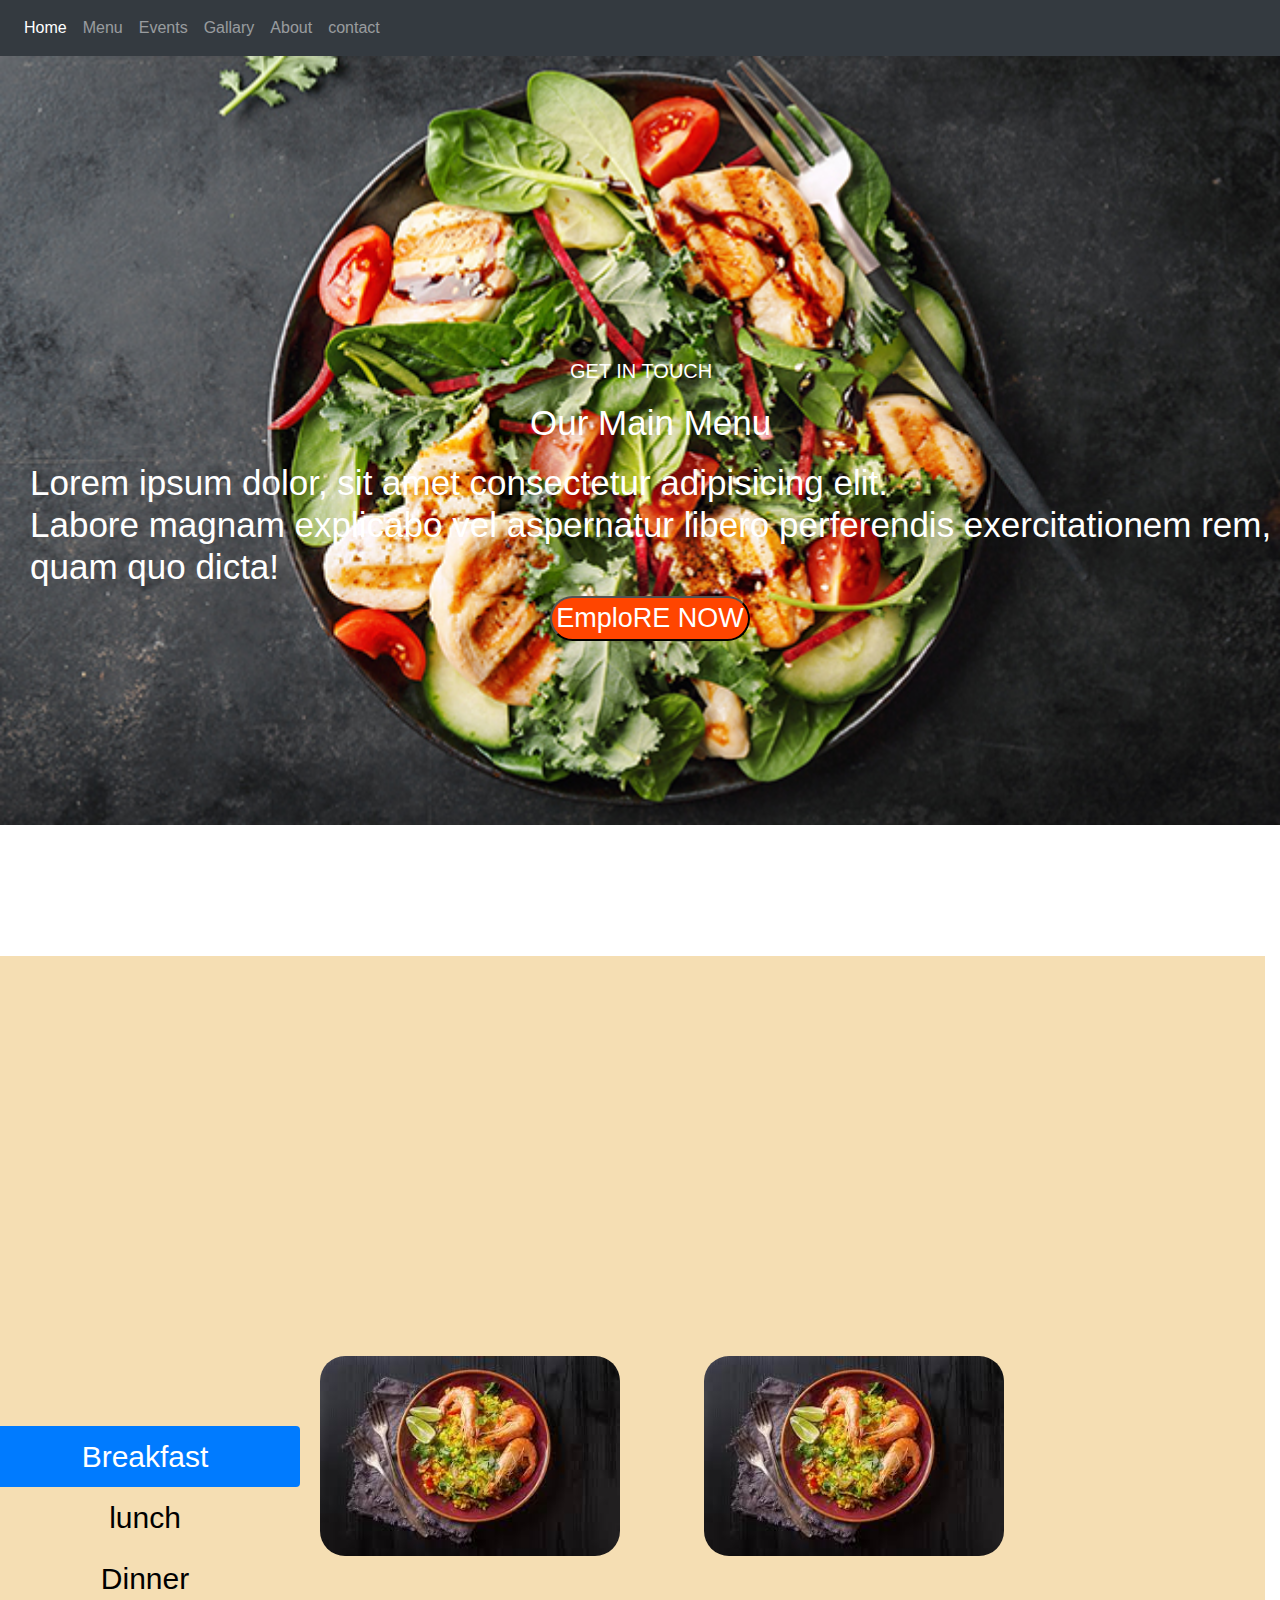
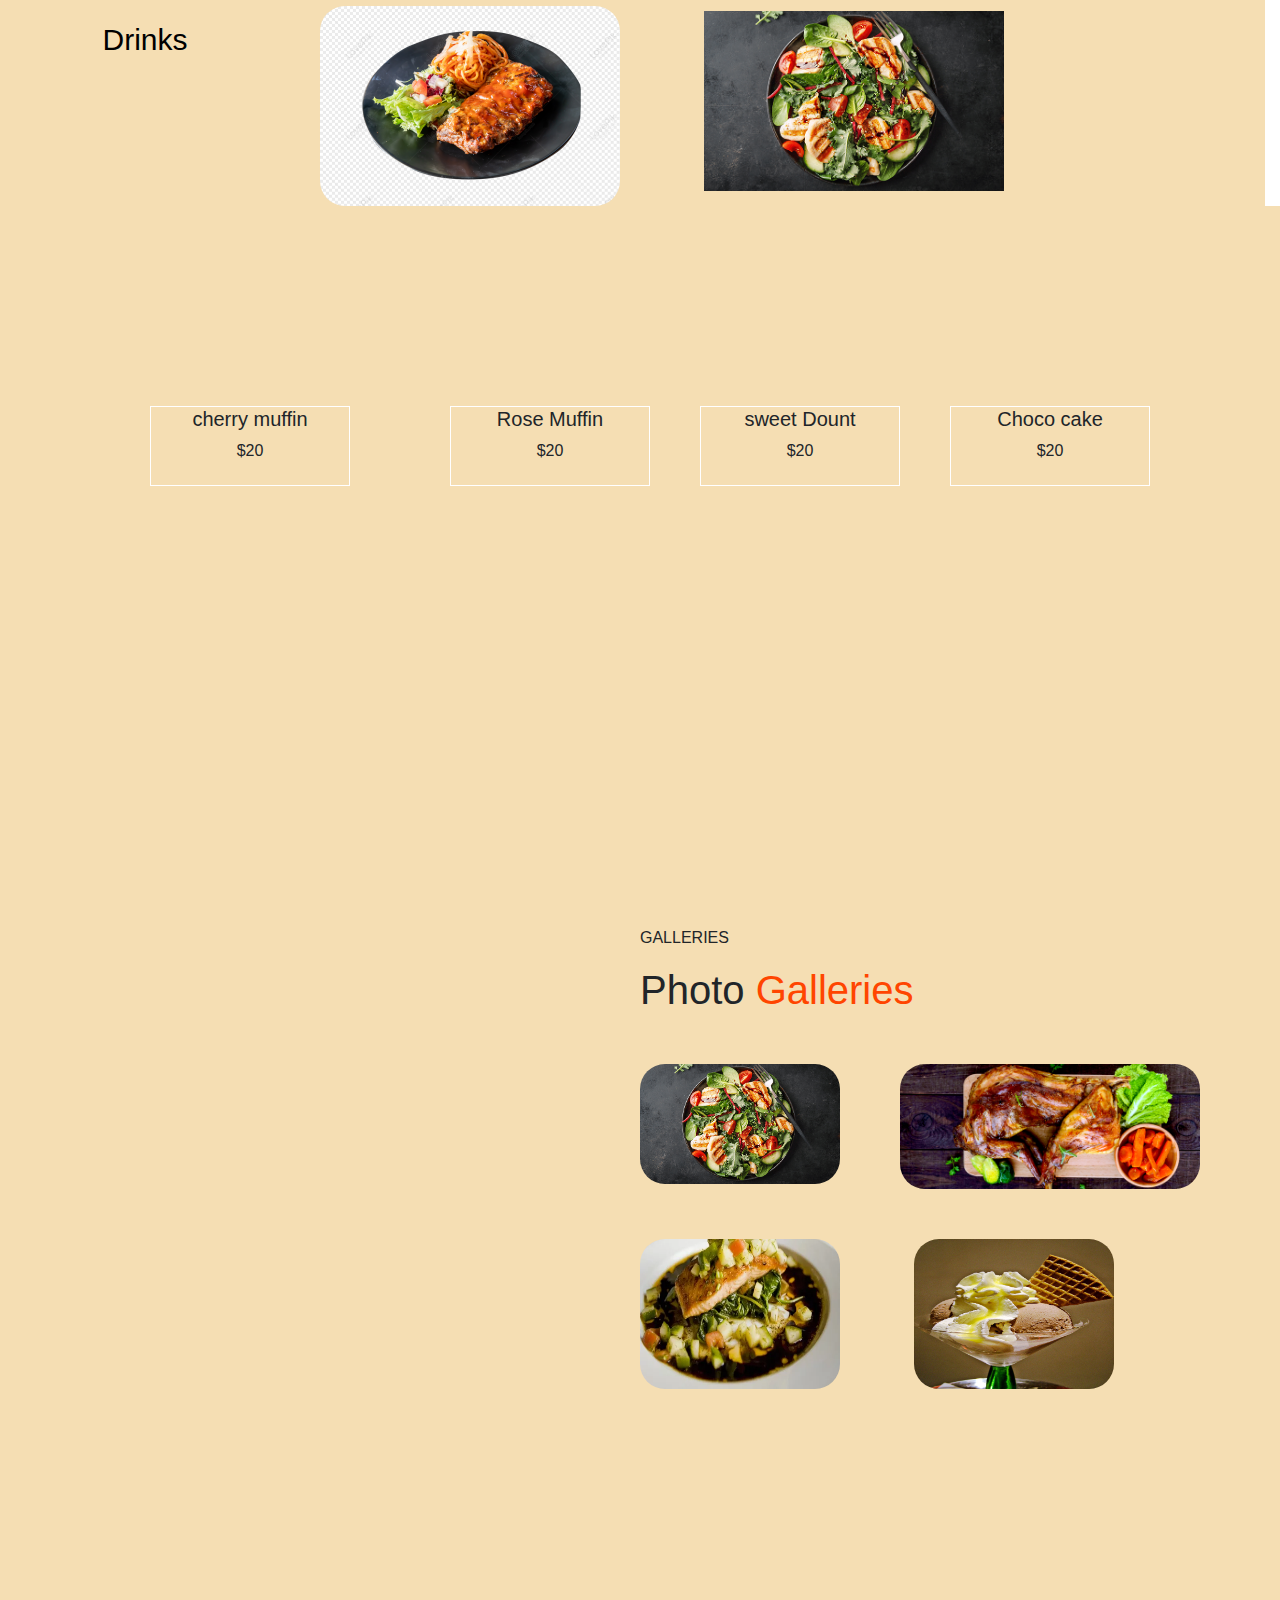
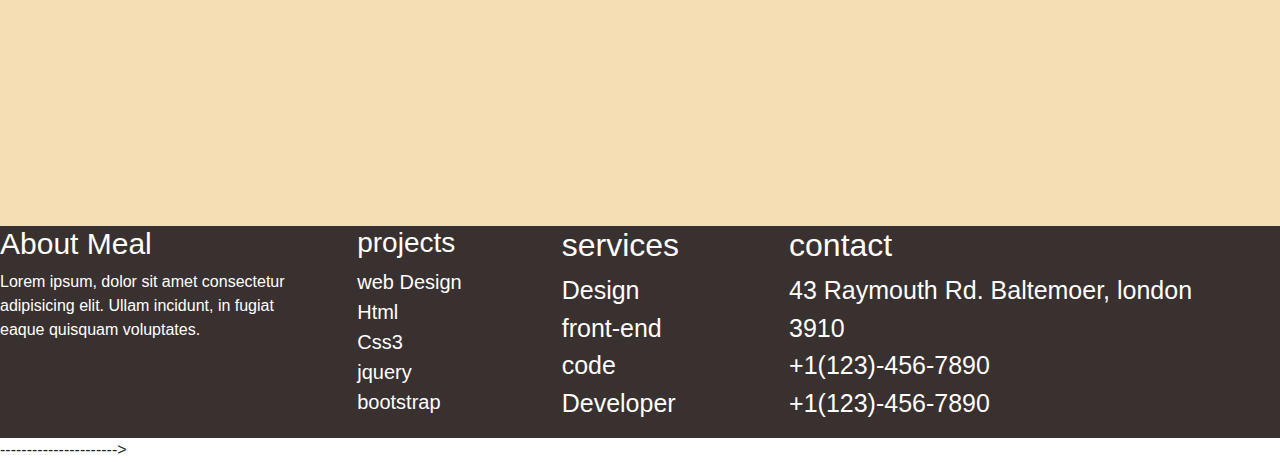
<file: index.html>
<!DOCTYPE html>
<html>

<head>
    <title>project2</title>
    <meta charset="utf-8">
    <link rel="stylesheet" href="ho.css">
    <link rel="stylesheet" href="./bootstrap-4.6.2-dist (1)/bootstrap-4.6.2-dist/css/bootstrap.min.css">
</head>

<body>
    <nav class="navbar navbar-expand-lg navbar-dark bg-dark">
        <button class="navbar-toggler" type="button" data-toggle="collapse" data-target="#navbarNav" aria-controls="navbarNav" aria-expanded="false" aria-label="Toggle navigation">
          <span class="navbar-toggler-icon"></span>
        </button>
        <div class="collapse navbar-collapse" id="navbarNav">

            <ul class="navbar-nav">

                <li class="nav-item active">
                    <a class="nav-link" href="Home.html">Home <span class="sr-only">(current)</span></a>
                </li>
                <li class="nav-item">
                    <a class="nav-link" href="Menu.html">Menu</a>
                </li>
                <li class="nav-item">
                    <a class="nav-link" href="Events.html">Events</a>
                </li>
                <li class="nav-item">
                    <a class="nav-link" href="Gallary.html">Gallary</a>
                </li>
                <li class="nav-item">
                    <a class="nav-link" href="About.html">About</a>
                </li>
                <li class="nav-item">
                    <a class="nav-link" href="contact.html">contact</a>
                </li>
            </ul>
        </div>
    </nav>


    <!-------------------<div class="content">

        <div class="nav">
            <ul>
                <li><a class="a1" href="#">Book A TABlE</a></li>
                <div class="center">
                    <li> <span>Meal.</span></li>
                    <li> <a href="Home.html">Home</a> </li>
                    <li><a href="Menu.html">Menu</a></li>
                    <li> <a href="Events.html">Events</a></li>
                    <li> <a href="Gallary.html">Gallary</a></li>
                    <li><a href="About.html"> About</a></li>
                    <li> <a href="contact.html"> contact</a></li>
                </div>
            </ul>
        </div>
        --------->
    <div class="id">
        <div class="id1">
            <img src="./img/SAL02022022.jpg">
            <p>GET IN TOUCH</p>
            <h1>Our Main Menu</h1>
            <h3>Lorem ipsum dolor, sit amet consectetur adipisicing elit.<br> Labore magnam explicabo vel aspernatur libero perferendis exercitationem rem,<br> quam quo dicta!</h3>
            <button>EmploRE NOW</button>

        </div>

    </div>

    <!-------------------------->
    <div class="row">
        <div class="col-3">
            <div class="nav flex-column nav-pills" id="v-pills-tab" role="tablist" aria-orientation="vertical">
                <button class="nav-link active" id="v-pills-home-tab" data-toggle="pill" data-target="#v-pills-home" type="button" role="tab" aria-controls="v-pills-home" aria-selected="true">Breakfast</button>
                <button class="nav-link" id="v-pills-profile-tab" data-toggle="pill" data-target="#v-pills-profile" type="button" role="tab" aria-controls="v-pills-profile" aria-selected="false">lunch</button>
                <button class="nav-link" id="v-pills-messages-tab" data-toggle="pill" data-target="#v-pills-messages" type="button" role="tab" aria-controls="v-pills-messages" aria-selected="false">Dinner</button>
                <button class="nav-link" id="v-pills-settings-tab" data-toggle="pill" data-target="#v-pills-settings" type="button" role="tab" aria-controls="v-pills-settings" aria-selected="false">Drinks</button>

            </div>
        </div>
        <div class="col-9">
            <div class="tab-content" id="v-pills-tabContent">
                <div class="tab-pane fade show active" id="v-pills-home" role="tabpanel" aria-labelledby="v-pills-home-tab">
                    <div class="im1"><img class="o1" src="./img/images.jpg">
                        <img class="o2" src="./img/images.jpg">
                        <img class="o3" src="./img/mo.png">
                        <img class="o4" src="./img/SAL02022022.jpg">
                    </div>
                </div>
                <div class="tab-pane fade" id="v-pills-profile" role="tabpanel" aria-labelledby="v-pills-profile-tab">
                    <div class="im2"> <img class="o5" src="./img/mo.png">
                        <img class="o6" src="./img/ximg_1_b.jpg.pagespeed.ic.xI_LCEKnrv.jpg">
                        <img class="o7" src="./img/mo.png">
                        <img class="o8" src="./img/tbl_articles_article_24294_73352247758-0046-4ee0-bda9-eab11f5993d0.png">
                    </div>
                </div>
                <div class="tab-pane fade" id="v-pills-messages" role="tabpanel" aria-labelledby="v-pills-messages-tab">
                    <div class="im3">
                        <img class="o9" src="./img/SAL02022022.jpg">
                        <img class="o10" src="./img/mo.png">
                        <img class="o11" src="./img/ximg_1_b.jpg.pagespeed.ic.xI_LCEKnrv.jpg">
                        <img class="o12" src="./img/tbl_articles_article_24294_73352247758-0046-4ee0-bda9-eab11f5993d0.png">
                    </div>
                </div>
                <div class="tab-pane fade" id="v-pills-settings" role="tabpanel" aria-labelledby="v-pills-settings-tab">
                    <div class="im4">
                        <img class="o13" src="./img/ximg_1_b.jpg.pagespeed.ic.xI_LCEKnrv.jpg" alt="">
                        <img class="o14" src="./img/mo.png">
                        <img class="o15" src="./img/ximg_1_b.jpg.pagespeed.ic.xI_LCEKnrv.jpg">
                        <img class="o16" src="./img/tbl_articles_article_24294_73352247758-0046-4ee0-bda9-eab11f5993d0.png">

                    </div>
                </div>
            </div>
        </div>

    </div>

    <!-------------------------------------------------------
    <div class="id2">
        <div class="last">
            <ul>
                <li><a href="#">Breakfast</a></li>
                <li><a href="#">lunch</a></li>
                <li><a href="#">Dinner</a></li>
                <li> <a href="#">Drinks</a></li>
            </ul>
        </div>
        <div class="frist">
            <img class="im" src="./img/m1.webp">
            <img class="im2" src="./img/mo.png">
            <img class="im3" src="./img/images.jpg">
            <img class="im4" src="./img/SAL02022022.jpg">
        </div>
    </div>


    </div>
    </div>
    
    <div class="end5">
        <div class="t1">
            <h3>cherry muffin</h3>
            <p>$20</p>
        </div>
        <div class="t2">
            <h3>Rose Muffin</h3>
            <p>$20</p>
        </div>
        <div class="t3">
            <h3>sweet Dount</h3>
            <p>$20</p>
        </div>
        <div class="t4">
            <h3>Choco cake</h3>
            <p>$20</p>

        </div>
    </div>-------------->
    <div class="end1">

        <div class="t1">
            <h5>cherry muffin</h5>
            <p>$20</p>
        </div>
        <div class="t2">
            <h5>Rose Muffin</h5>
            <p>$20</p>
        </div>
        <div class="t3">
            <h5>sweet Dount</h5>
            <p>$20</p>
        </div>
        <div class="t4">
            <h5>Choco cake</h5>
            <p>$20</p>

        </div>
    </div>
    <div class="ol">
        <div class="ol1">

        </div>

        <div class="ol2">
            <div>
                <P>GALLERIES</P>
            </div>
            <div>
                <h1>Photo <span> Galleries </span></h1>
            </div>
            <div class="png">
                <div><img class="v1" src="./img/SAL02022022.jpg"></div>
                <div><img class="v2" src="./img/tbl_articles_article_24294_73352247758-0046-4ee0-bda9-eab11f5993d0.png"></div>
            </div>
            <img class="v3" src="./img/ximg_2.jpg.pagespeed.ic.55LLOE9kW3.webp">
            <img class="v4" src="./img/800px-Ice_Cream_dessert_02.jpg">
        </div>

    </div>









    <div class="fe">
        <div class="fe1">
            <h3> About Meal</h3>
            <P>Lorem ipsum, dolor sit amet consectetur adipisicing elit. Ullam incidunt, in fugiat eaque quisquam voluptates.</P>
        </div>
        <div class="fe2">
            <h3>projects</h3>
            <ul>
                <li>web Design</li>
                <li>Html</li>
                <li> Css3</li>
                <li>jquery</li>
                <li>bootstrap</li>
            </ul>
        </div>
        <div class="fe3">
            <h2>services</h2>
            <ul>
                <li>Design</li>
                <li> front-end</li>
                <li> code</li>
                <li> Developer</li>
            </ul>
        </div>
        <div class="fe4">
            <h2>contact</h2>
            <ul>
                <li>43 Raymouth Rd. Baltemoer, london<br>3910</li>
                <li>+1(123)-456-7890</li>
                <li>+1(123)-456-7890</li>
            </ul>

        </div>
    </div>

    <script src="https://cdn.jsdelivr.net/npm/jquery@3.5.1/dist/jquery.slim.min.js" integrity="sha384-DfXdz2htPH0lsSSs5nCTpuj/zy4C+OGpamoFVy38MVBnE+IbbVYUew+OrCXaRkfj" crossorigin="anonymous"></script>
    <script src="https://cdn.jsdelivr.net/npm/popper.js@1.16.1/dist/umd/popper.min.js" integrity="sha384-9/reFTGAW83EW2RDu2S0VKaIzap3H66lZH81PoYlFhbGU+6BZp6G7niu735Sk7lN" crossorigin="anonymous"></script>
    <script src="https://cdn.jsdelivr.net/npm/bootstrap@4.6.2/dist/js/bootstrap.min.js" integrity="sha384-+sLIOodYLS7CIrQpBjl+C7nPvqq+FbNUBDunl/OZv93DB7Ln/533i8e/mZXLi/P+" crossorigin="anonymous"></script>
    ---------------------->
</body>

</html>
</file>
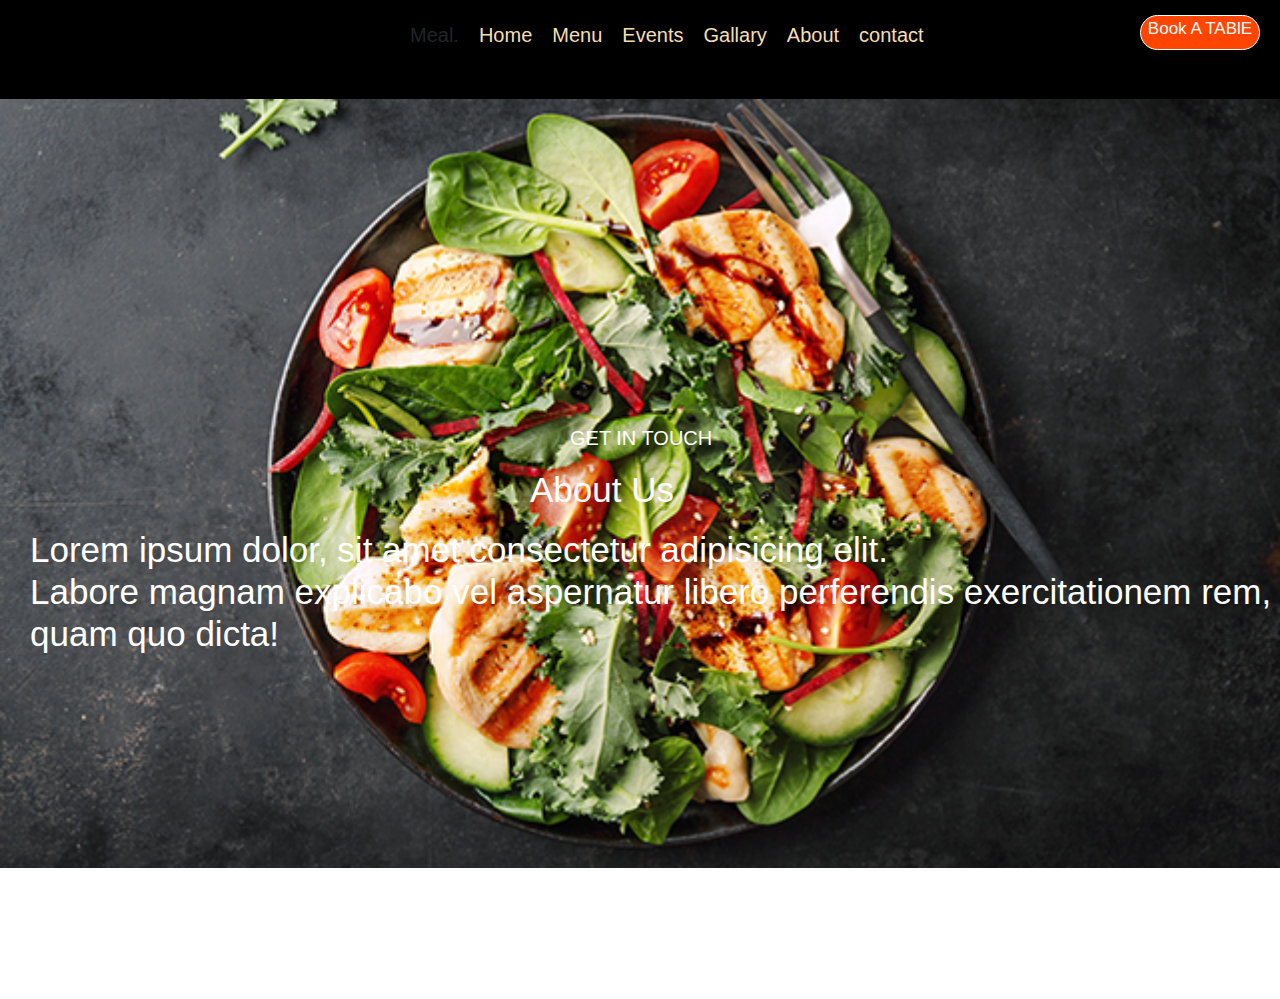
<file: About.html>
<!DOCTYPE html>
<html>

<head>
    <title>project2</title>
    <meta charset="utf-8">
    <link rel="stylesheet" href="ab.css">
    <link rel="stylesheet" href="./bootstrap-4.6.2-dist (1)/bootstrap-4.6.2-dist/css/bootstrap.min.css">
</head>

<body>
    <div class="content">

        <div class="nav">
            <ul>
                <li><a class="a1" href="#">Book A TABlE</a></li>
                <div class="center">
                    <li> <span>Meal.</span></li>
                    <li> <a href="Home.html">Home</a> </li>
                    <li><a href="Menu.html">Menu</a></li>
                    <li> <a href="Events.html">Events</a></li>
                    <li> <a href="Gallary.html">Gallary</a></li>
                    <li><a href="About.html"> About</a></li>
                    <li> <a href="contact.html"> contact</a></li>
                </div>
            </ul>
        </div>
        <div class="id">
            <div class="id1">
                <img src="./img/SAL02022022.jpg"> mkswlnda;njk
                <p>GET IN TOUCH</p>
                <h1>About Us</h1>
                <h3>Lorem ipsum dolor, sit amet consectetur adipisicing elit.<br> Labore magnam explicabo vel aspernatur libero perferendis exercitationem rem,<br> quam quo dicta!</h3>
                <button>EmploRE NOW</button>

            </div>
        </div>


        <!----------------
        <script src="https://cdn.jsdelivr.net/npm/jquery@3.5.1/dist/jquery.slim.min.js" integrity="sha384-DfXdz2htPH0lsSSs5nCTpuj/zy4C+OGpamoFVy38MVBnE+IbbVYUew+OrCXaRkfj" crossorigin="anonymous"></script>
        <script src="https://cdn.jsdelivr.net/npm/popper.js@1.16.1/dist/umd/popper.min.js" integrity="sha384-9/reFTGAW83EW2RDu2S0VKaIzap3H66lZH81PoYlFhbGU+6BZp6G7niu735Sk7lN" crossorigin="anonymous"></script>
        <script src="https://cdn.jsdelivr.net/npm/bootstrap@4.6.2/dist/js/bootstrap.min.js" integrity="sha384-+sLIOodYLS7CIrQpBjl+C7nPvqq+FbNUBDunl/OZv93DB7Ln/533i8e/mZXLi/P+" crossorigin="anonymous"></script>
        ---------------------->
</body>

</html>
</file>
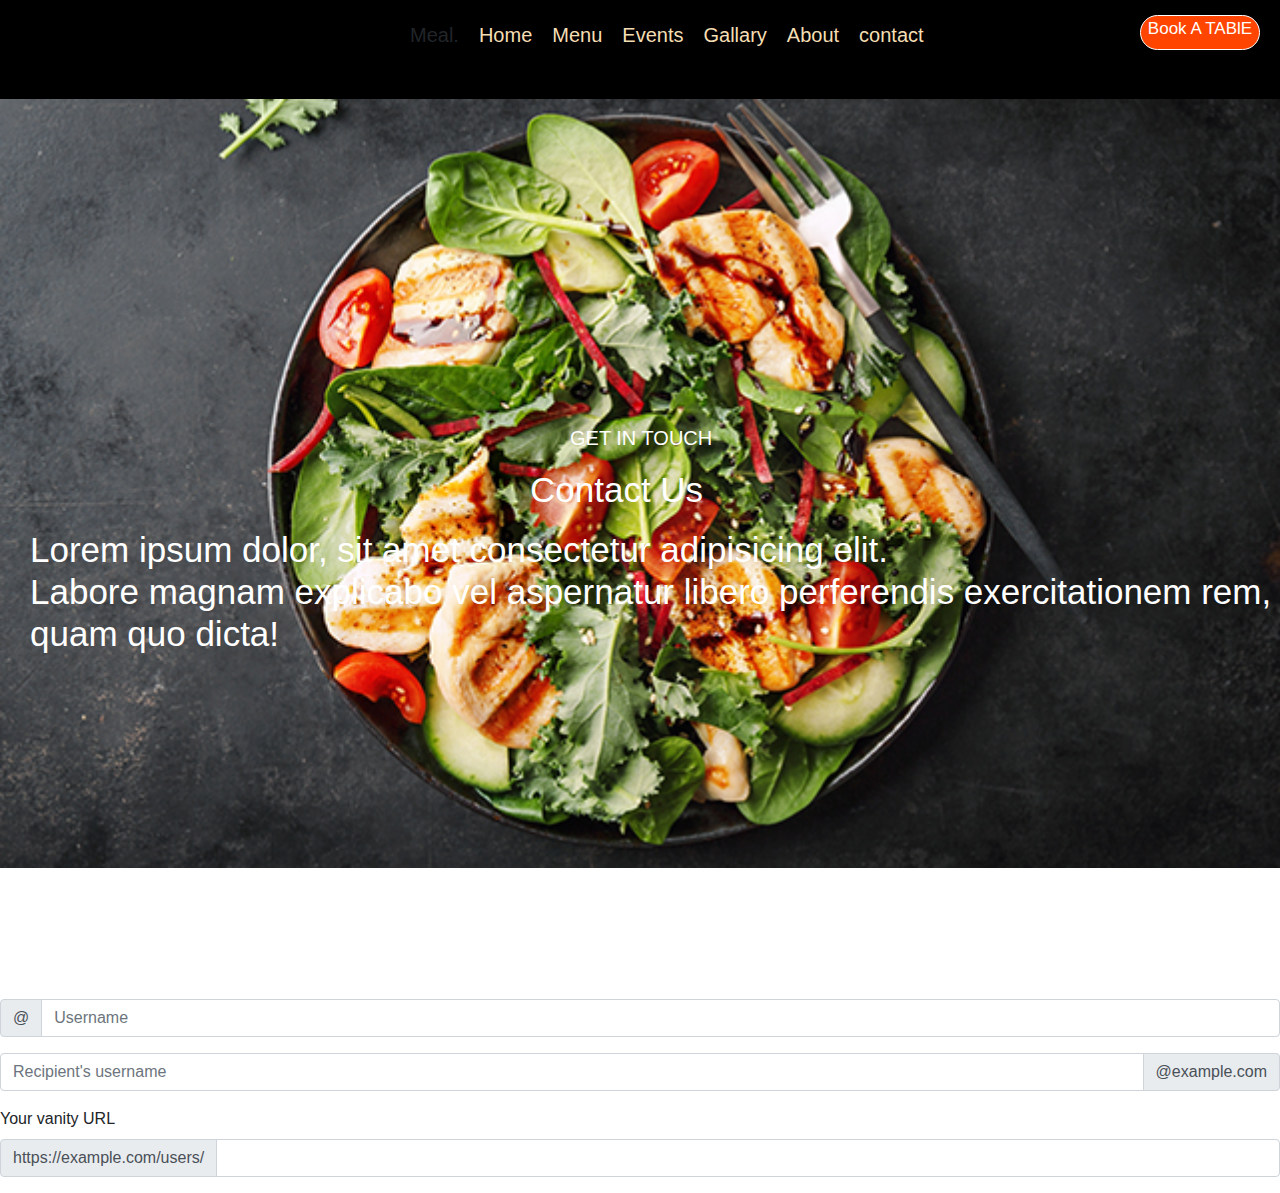
<file: contact.html>
<!DOCTYPE html>
<html>

<head>
    <title>project2</title>
    <meta charset="utf-8">
    <link rel="stylesheet" href="co.css">
    <link rel="stylesheet" href="./bootstrap-4.6.2-dist (1)/bootstrap-4.6.2-dist/css/bootstrap.min.css">
</head>

<body>
    <div class="content">

        <div class="nav">
            <ul>
                <li><a class="a1" href="#">Book A TABlE</a></li>
                <div class="center">
                    <li> <span>Meal.</span></li>
                    <li> <a href="Home.html">Home</a> </li>
                    <li><a href="Menu.html">Menu</a></li>
                    <li> <a href="Events.html">Events</a></li>
                    <li> <a href="Gallary.html">Gallary</a></li>
                    <li><a href="About.html"> About</a></li>
                    <li> <a href="contact.html"> contact</a></li>
                </div>
            </ul>
        </div>
        <div class="id">
            <div class="id1">
                <img src="./img/SAL02022022.jpg"> mkswlnda;njk
                <p>GET IN TOUCH</p>
                <h1>Contact Us</h1>
                <h3>Lorem ipsum dolor, sit amet consectetur adipisicing elit.<br> Labore magnam explicabo vel aspernatur libero perferendis exercitationem rem,<br> quam quo dicta!</h3>
                <button>EmploRE NOW</button>

            </div>
        </div>
        <!------------------------------------------------------->




















        <div class="input-group mb-3">
            <div class="input-group-prepend">
                <span class="input-group-text" id="basic-addon1">@</span>
            </div>
            <input type="text" class="form-control" placeholder="Username" aria-label="Username" aria-describedby="basic-addon1">
        </div>

        <div class="input-group mb-3">
            <input type="text" class="form-control" placeholder="Recipient's username" aria-label="Recipient's username" aria-describedby="basic-addon2">
            <div class="input-group-append">
                <span class="input-group-text" id="basic-addon2">@example.com</span>
            </div>
        </div>

        <label for="basic-url">Your vanity URL</label>
        <div class="input-group mb-3">
            <div class="input-group-prepend">
                <span class="input-group-text" id="basic-addon3">https://example.com/users/</span>
            </div>
            <input type="text" class="form-control" id="basic-url" aria-describedby="basic-addon3">
        </div>

        <!------------------------

        <div class="input-group mb-3">
            <div class="input-group-prepend">
                <span class="input-group-text">$</span>
            </div>
            <input type="text" class="form-control" aria-label="Amount (to the nearest dollar)">
            <div class="input-group-append">
                <span class="input-group-text">.00</span>
            </div>
        </div>
        <br><br><br <div class="input-group">
        <div class="input-group-prepend">
            <span class="input-group-text">With textarea</span>
        </div>
        <textarea class="form-control" aria-label="With textarea"></textarea>
    </div>













    <script src="https://cdn.jsdelivr.net/npm/jquery@3.5.1/dist/jquery.slim.min.js" integrity="sha384-DfXdz2htPH0lsSSs5nCTpuj/zy4C+OGpamoFVy38MVBnE+IbbVYUew+OrCXaRkfj" crossorigin="anonymous"></script>
    <script src="https://cdn.jsdelivr.net/npm/popper.js@1.16.1/dist/umd/popper.min.js" integrity="sha384-9/reFTGAW83EW2RDu2S0VKaIzap3H66lZH81PoYlFhbGU+6BZp6G7niu735Sk7lN" crossorigin="anonymous"></script>
    <script src="https://cdn.jsdelivr.net/npm/bootstrap@4.6.2/dist/js/bootstrap.min.js" integrity="sha384-+sLIOodYLS7CIrQpBjl+C7nPvqq+FbNUBDunl/OZv93DB7Ln/533i8e/mZXLi/P+" crossorigin="anonymous"></script>
    ---------------------->
</body>

</html>
</file>
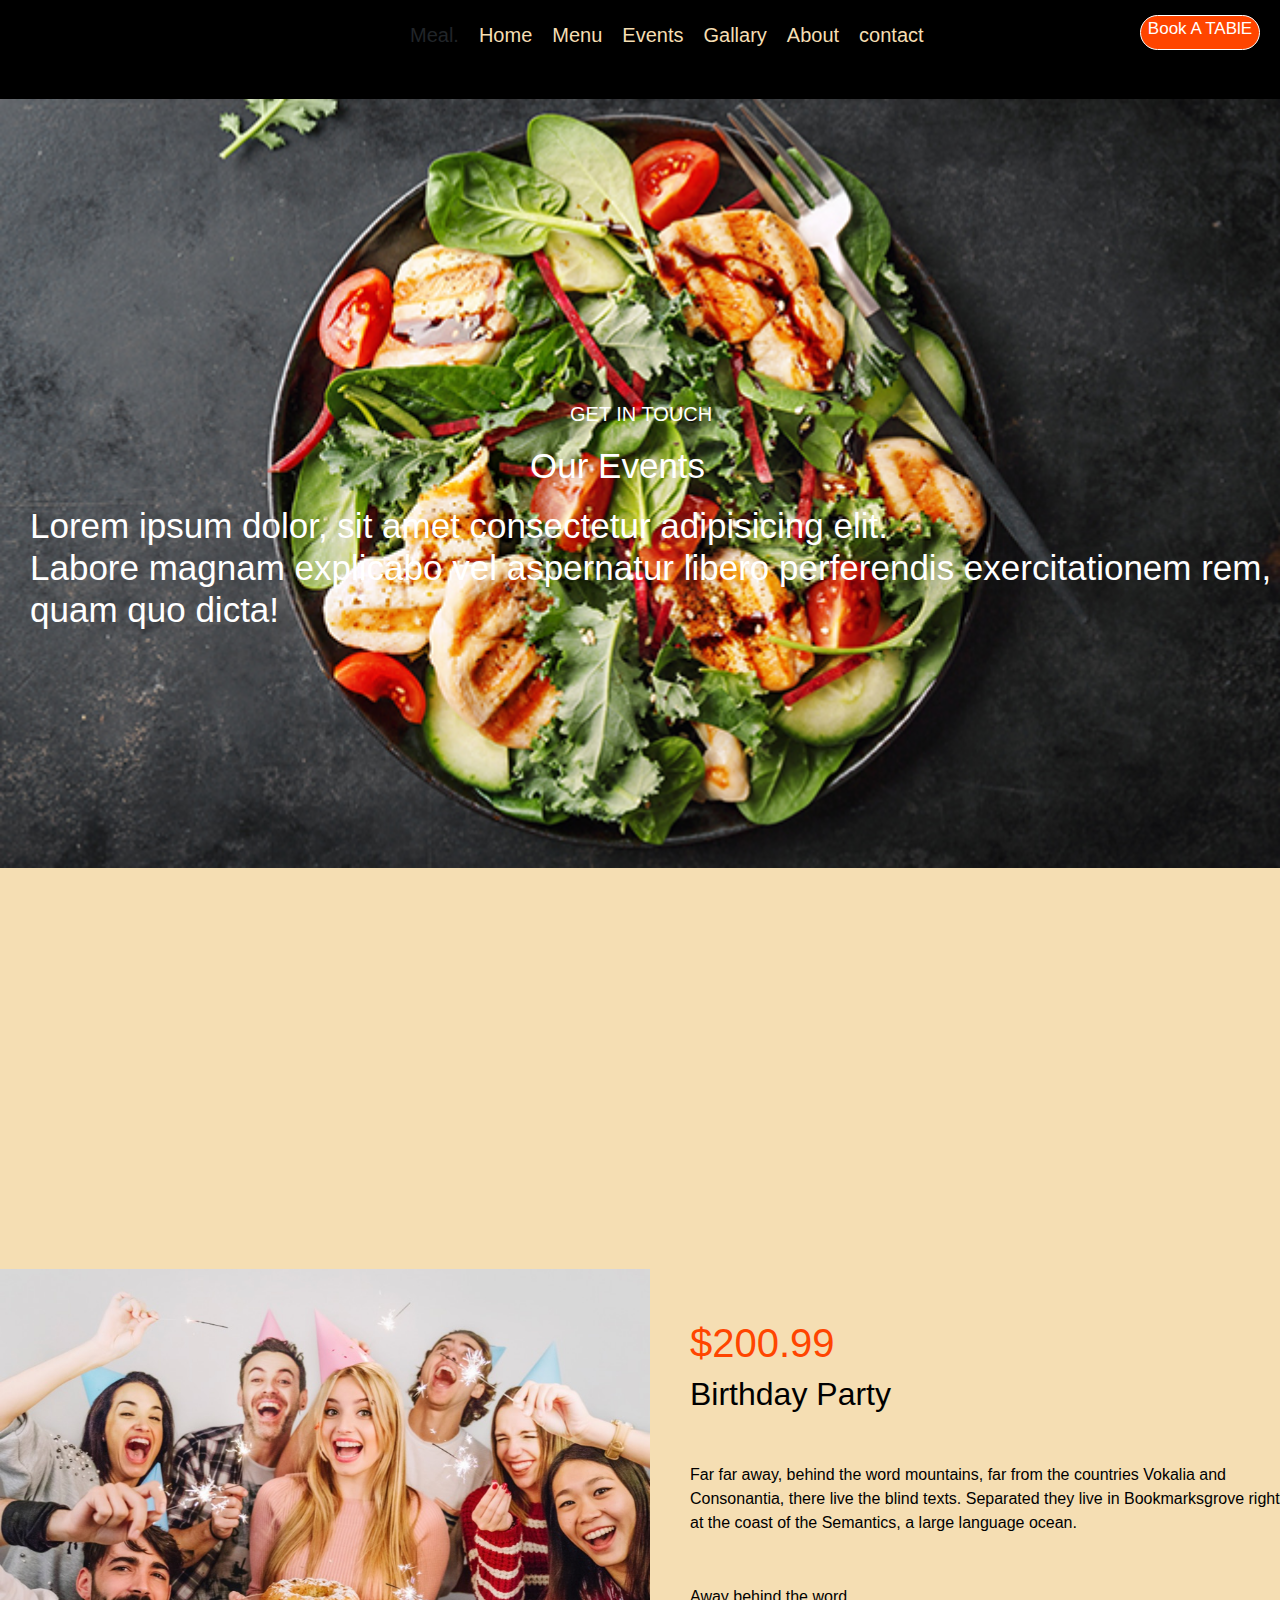
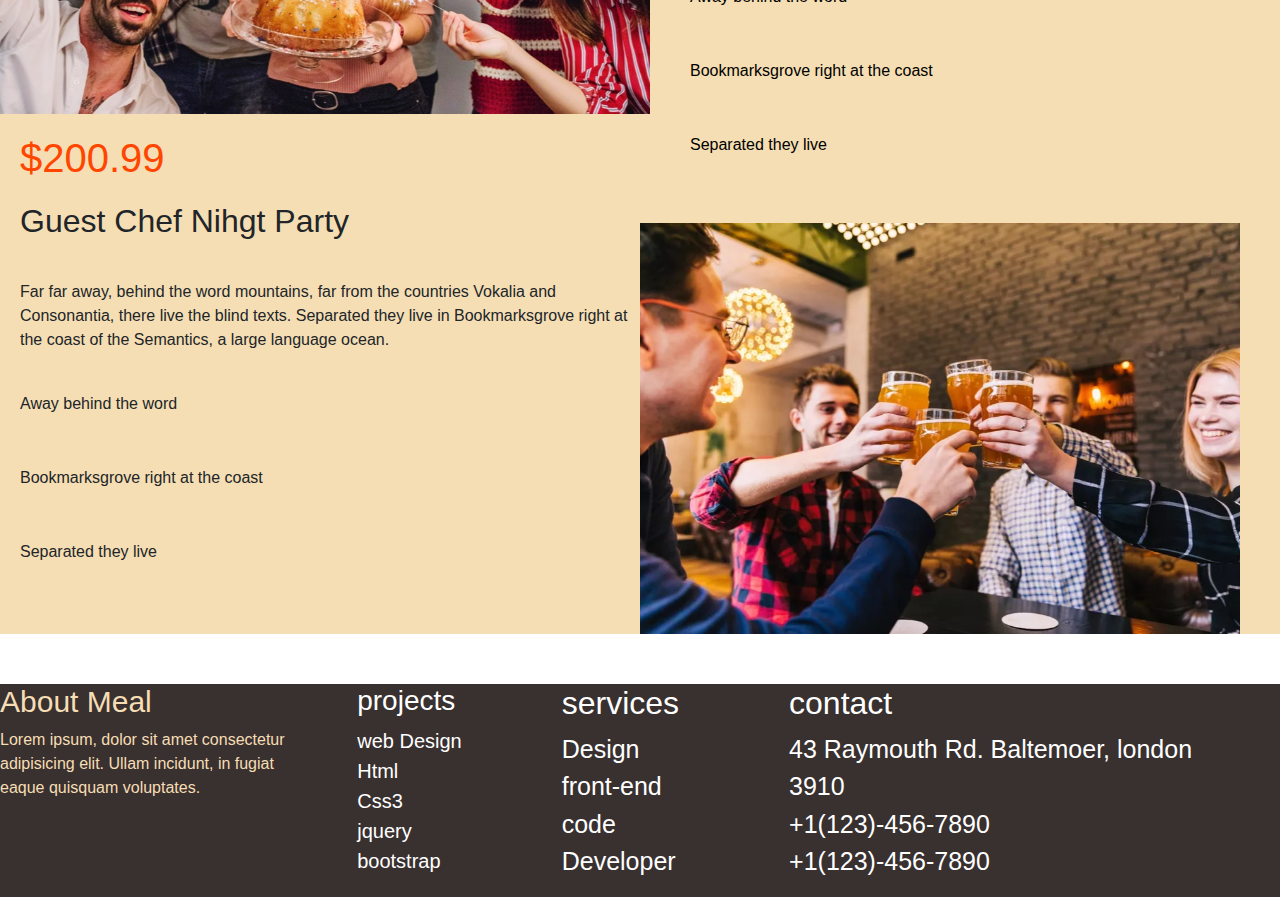
<file: Events.html>
<!DOCTYPE html>
<html>

<head>
    <title>project2</title>
    <meta charset="utf-8">
    <link rel="stylesheet" href="ev.css">
    <link rel="stylesheet" href="./bootstrap-4.6.2-dist (1)/bootstrap-4.6.2-dist/css/bootstrap.min.css">
</head>

<body>
    <div class="content">

        <div class="nav">
            <ul>
                <li><a class="a1" href="#">Book A TABlE</a></li>
                <div class="center">
                    <li> <span>Meal.</span></li>
                    <li> <a href="Home.html">Home</a> </li>
                    <li><a href="Menu.html">Menu</a></li>
                    <li> <a href="Events.html">Events</a></li>
                    <li> <a href="Gallary.html">Gallary</a></li>
                    <li><a href="About.html"> About</a></li>
                    <li> <a href="contact.html"> contact</a></li>
                </div>
            </ul>
        </div>
        <div class="id">
            <div class="id1">
                <img src="./img/SAL02022022.jpg">
                <p>GET IN TOUCH</p>
                <h1>Our Events</h1>
                <h3>Lorem ipsum dolor, sit amet consectetur adipisicing elit.<br> Labore magnam explicabo vel aspernatur libero perferendis exercitationem rem,<br> quam quo dicta!</h3>
                <button>EmploRE NOW</button>

            </div>
        </div>

        <section class="test">
            <div class="test1">
                <p>gsdjsodmncjks</p>
            </div>
            <div class="test2"></div>
        </section>
        <div class="test3">
            <div class="test4">
                <img class="mg" src="./img/aa.gpg.jpg">
                <h1 class="h">$200.99 </h1>
                <h2 class="hh">Guest Chef Nihgt Party</h2>
                <p class="po">Far far away, behind the word mountains, far from the countries Vokalia and Consonantia, there live the blind texts. Separated they live in Bookmarksgrove right at the coast of the Semantics, a large language ocean.</p>
                <p class="poo">Away behind the word</p>
                <p class="pooo">Bookmarksgrove right at the coast</p>
                <p class="poooo">Separated they live</p>
            </div>
            <div class="test5">
                <h1>$200.99</h1>
                <h2>Birthday Party</h2>
                <p>Far far away, behind the word mountains, far from the countries Vokalia and Consonantia, there live the blind texts. Separated they live in Bookmarksgrove right at the coast of the Semantics, a large language ocean.</p>
                <p class="ip"> Away behind the word</p>
                <P class="ip1">Bookmarksgrove right at the coast</P>
                <p class="ip2">Separated they live</p>
                <img class="sr" src="./img/ww.gpg.webp">
            </div>
        </div>
    </div>
    <!----------------------------------------->
    <div class="fe">
        <div class="fe1">
            <h3> About Meal</h3>
            <P>Lorem ipsum, dolor sit amet consectetur adipisicing elit. Ullam incidunt, in fugiat eaque quisquam voluptates.</P>
        </div>
        <div class="fe2">
            <h3>projects</h3>
            <ul>
                <li>web Design</li>
                <li>Html</li>
                <li> Css3</li>
                <li>jquery</li>
                <li>bootstrap</li>
            </ul>
        </div>
        <div class="fe3">
            <h2>services</h2>
            <ul>
                <li>Design</li>
                <li> front-end</li>
                <li> code</li>
                <li> Developer</li>
            </ul>
        </div>
        <div class="fe4">
            <h2>contact</h2>
            <ul>
                <li>43 Raymouth Rd. Baltemoer, london<br>3910</li>
                <li>+1(123)-456-7890</li>
                <li>+1(123)-456-7890</li>
            </ul>

        </div>
    </div>



    <!--------------------
        <script src="https://cdn.jsdelivr.net/npm/jquery@3.5.1/dist/jquery.slim.min.js" integrity="sha384-DfXdz2htPH0lsSSs5nCTpuj/zy4C+OGpamoFVy38MVBnE+IbbVYUew+OrCXaRkfj" crossorigin="anonymous"></script>
        <script src="https://cdn.jsdelivr.net/npm/popper.js@1.16.1/dist/umd/popper.min.js" integrity="sha384-9/reFTGAW83EW2RDu2S0VKaIzap3H66lZH81PoYlFhbGU+6BZp6G7niu735Sk7lN" crossorigin="anonymous"></script>
        <script src="https://cdn.jsdelivr.net/npm/bootstrap@4.6.2/dist/js/bootstrap.min.js" integrity="sha384-+sLIOodYLS7CIrQpBjl+C7nPvqq+FbNUBDunl/OZv93DB7Ln/533i8e/mZXLi/P+" crossorigin="anonymous"></script>
---------------------->
</body>

</html>
</file>
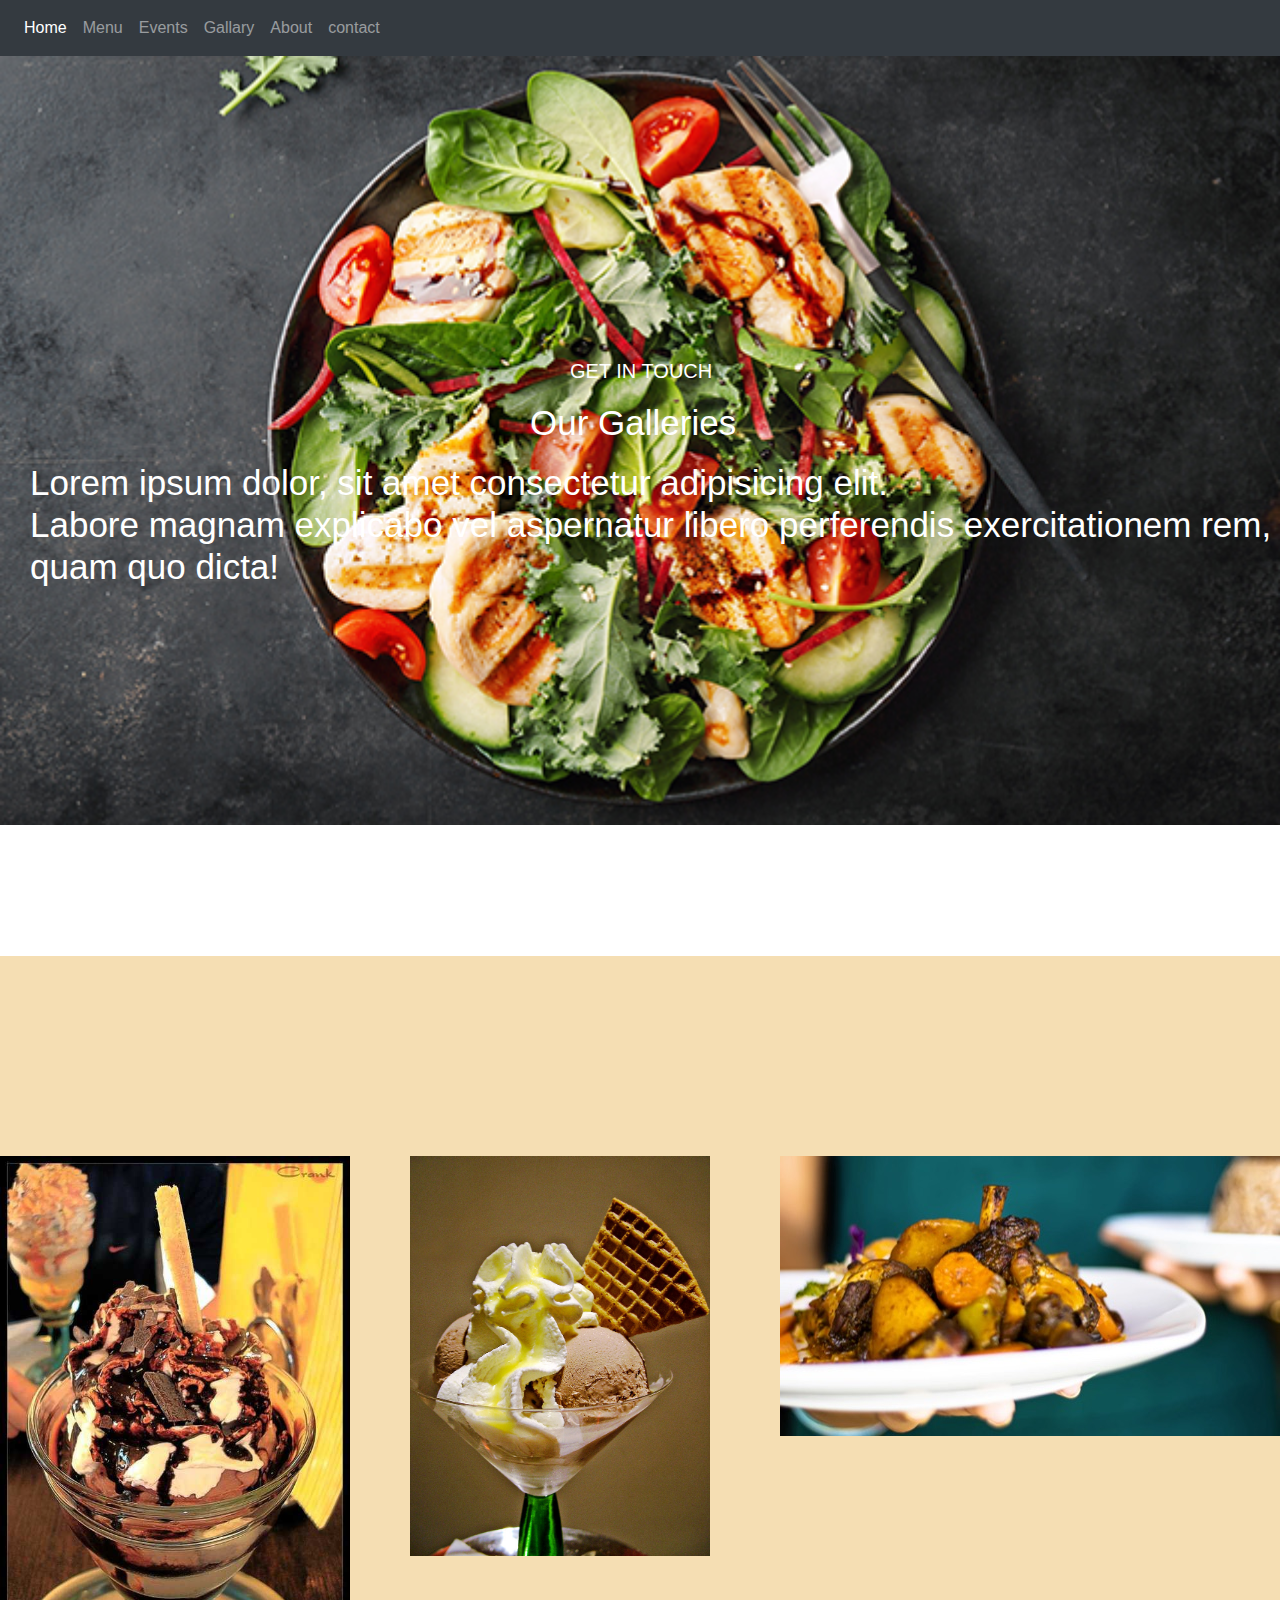
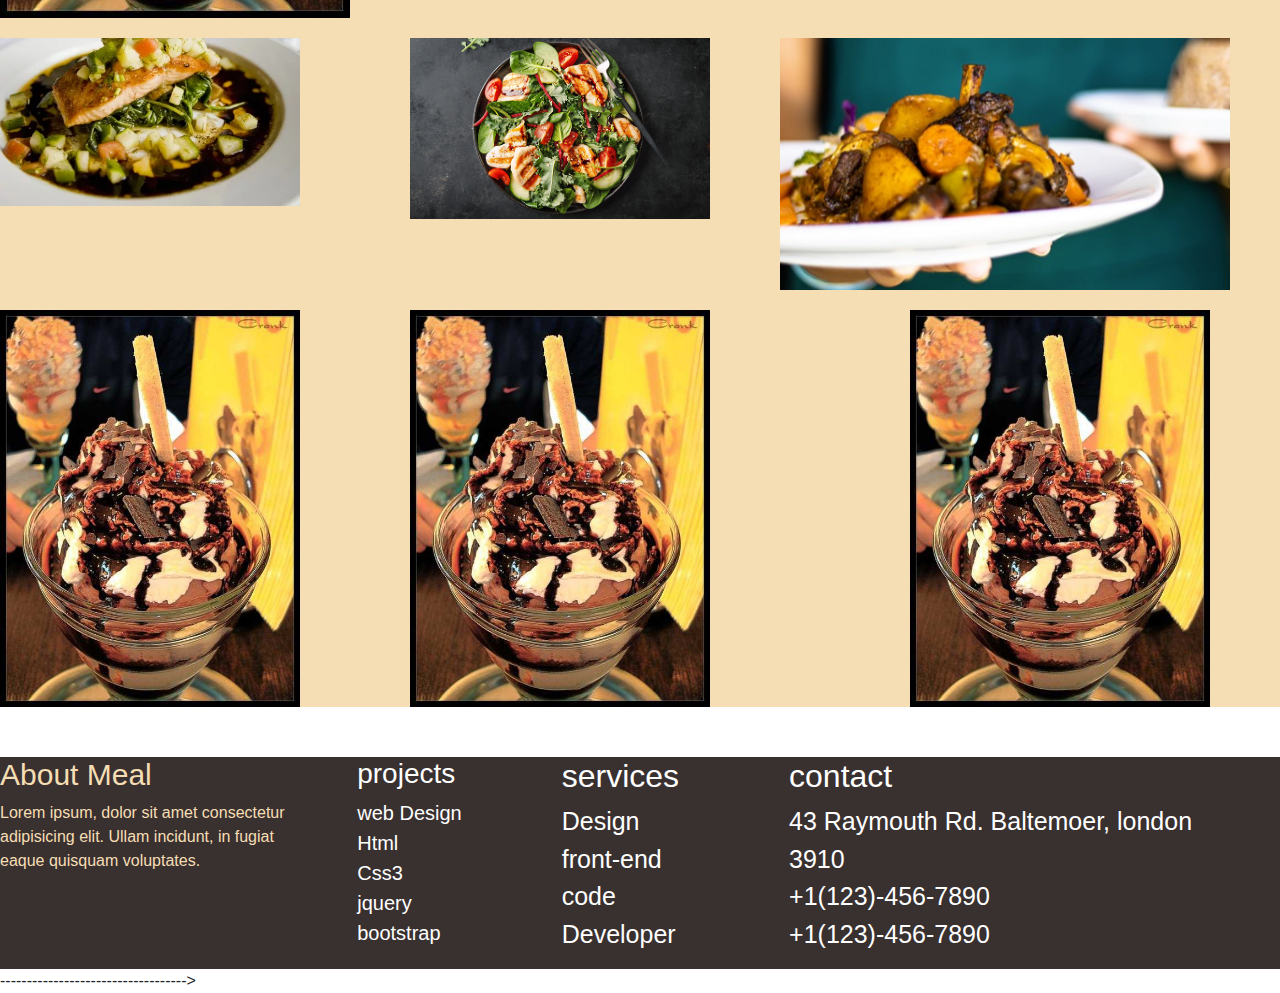
<file: Gallary.html>
<!DOCTYPE html>
<html>

<head>
    <title>project2</title>
    <meta charset="utf-8">
    <link rel="stylesheet" href="g2.css">
    <link rel="stylesheet" href="./bootstrap-4.6.2-dist (1)/bootstrap-4.6.2-dist/css/bootstrap.min.css">
</head>

<body>
    <nav class="navbar navbar-expand-lg navbar-dark bg-dark">
        <button class="navbar-toggler" type="button" data-toggle="collapse" data-target="#navbarNav" aria-controls="navbarNav" aria-expanded="false" aria-label="Toggle navigation">
          <span class="navbar-toggler-icon"></span>
        </button>

        <div class="collapse navbar-collapse" id="navbarNav">

            <ul class="navbar-nav">

                <li class="nav-item active">
                    <a class="nav-link" href="Home.html">Home <span class="sr-only">(current)</span></a>
                </li>
                <li class="nav-item">
                    <a class="nav-link" href="Menu.html">Menu</a>
                </li>
                <li class="nav-item">
                    <a class="nav-link" href="Events.html">Events</a>
                </li>
                <li class="nav-item">
                    <a class="nav-link" href="Gallary.html">Gallary</a>
                </li>
                <li class="nav-item">
                    <a class="nav-link" href="About.html">About</a>
                </li>
                <li class="nav-item">
                    <a class="nav-link" href="contact.html">contact</a>
                </li>
            </ul>
        </div>
    </nav>

    <!-------
    <div class="row">
        <div class="col-3">
            <div class="nav flex-column nav-pills" id="v-pills-tab" role="tablist" aria-orientation="vertical">
                <button class="nav-link active" id="v-pills-home-tab" data-toggle="pill" data-target="#v-pills-home" type="button" role="tab" aria-controls="v-pills-home" aria-selected="true">Home</button>
                <button class="nav-link" id="v-pills-profile-tab" data-toggle="pill" data-target="#v-pills-profile" type="button" role="tab" aria-controls="v-pills-profile" aria-selected="false">Profile</button>
                <button class="nav-link" id="v-pills-messages-tab" data-toggle="pill" data-target="#v-pills-messages" type="button" role="tab" aria-controls="v-pills-messages" aria-selected="false">Messages</button>
                <button class="nav-link" id="v-pills-settings-tab" data-toggle="pill" data-target="#v-pills-settings" type="button" role="tab" aria-controls="v-pills-settings" aria-selected="false">Settings</button>
            </div>
        </div>
        <div class="col-9">
            <div class="tab-content" id="v-pills-tabContent">
                <div class="tab-pane fade show active" id="v-pills-home" role="tabpanel" aria-labelledby="v-pills-home-tab"><img src="./img/images.jpg" </div>
                    <div class="tab-pane fade" id="v-pills-profile" role="tabpanel" aria-labelledby="v-pills-profile-tab"><img class="hh" src="./img/mo.png" </div>
                        <div class="tab-pane fade" id="v-pills-messages" role="tabpanel" aria-labelledby="v-pills-messages-tab">...</div>
                        <div class="tab-pane fade" id="v-pills-settings" role="tabpanel" aria-labelledby="v-pills-settings-tab">...</div>
                    </div>
                </div>
            </div>



            <!------ <div class="content">

        <div class="nav">
            <ul>
                <li><a class="a1" href="#">Book A TABlE</a></li>
                <div class="center">
                    <li> <span>Meal.</span></li>
                    <li> <a href="Home.html">Home</a> </li>
                    <li><a href="Menu.html">Menu</a></li>
                    <li> <a href="Events.html">Events</a></li>
                    <li> <a href="Gallary.html">Gallary</a></li>
                    <li><a href="About.html"> About</a></li>
                    <li> <a href="contact.html"> contact</a></li>
                </div>
            </ul>
        </div>---->

    <div class="id">
        <div class="id1">
            <img src="./img/SAL02022022.jpg">
            <p>GET IN TOUCH</p>
            <h1>Our Galleries</h1>
            <h3>Lorem ipsum dolor, sit amet consectetur adipisicing elit.<br> Labore magnam explicabo vel aspernatur libero perferendis exercitationem rem,<br> quam quo dicta!</h3>
            <button>EmploRE NOW</button>
        </div>
    </div>
    <section class="op">
        <div class="imgg">
            <div> <img class="mg" src="./img/ic.gpg.jpg"></div>
            <div> <img class="mg1" src="./img/800px-Ice_Cream_dessert_02.jpg"> </div>
            <div> <img class="mg2" src="./img/ximg_1_b.jpg.pagespeed.ic.xI_LCEKnrv.jpg"> </div>
            <div><img class="mg3" src="./img/ximg_2.jpg.pagespeed.ic.55LLOE9kW3.webp"></div>
            <div><img class="mg4" src="./img/SAL02022022.jpg"></div>
            <div><img class="mg5" src="./img/ximg_1_b.jpg.pagespeed.ic.xI_LCEKnrv.jpg"> </div>
            <div><img class="mg6" src="./img/ic.gpg.jpg"> </div>
            <div><img class="mg7" src="./img/ic.gpg.jpg"> </div>
            <div><img class="mg8" src="./img/ic.gpg.jpg"> </div>
        </div>
        </div>
    </section>









    <div class="fe">
        <div class="fe1">
            <h3> About Meal</h3>
            <P>Lorem ipsum, dolor sit amet consectetur adipisicing elit. Ullam incidunt, in fugiat eaque quisquam voluptates.</P>
        </div>
        <div class="fe2">
            <h3>projects</h3>
            <ul>
                <li>web Design</li>
                <li>Html</li>
                <li> Css3</li>
                <li>jquery</li>
                <li>bootstrap</li>
            </ul>
        </div>
        <div class="fe3">
            <h2>services</h2>
            <ul>
                <li>Design</li>
                <li> front-end</li>
                <li> code</li>
                <li> Developer</li>
            </ul>
        </div>
        <div class="fe4">
            <h2>contact</h2>
            <ul>
                <li>43 Raymouth Rd. Baltemoer, london<br>3910</li>
                <li>+1(123)-456-7890</li>
                <li>+1(123)-456-7890</li>
            </ul>

        </div>
    </div>


    ----------------------------------->

    <script src="https://cdn.jsdelivr.net/npm/jquery@3.5.1/dist/jquery.slim.min.js" integrity="sha384-DfXdz2htPH0lsSSs5nCTpuj/zy4C+OGpamoFVy38MVBnE+IbbVYUew+OrCXaRkfj" crossorigin="anonymous"></script>
    <script src="https://cdn.jsdelivr.net/npm/popper.js@1.16.1/dist/umd/popper.min.js" integrity="sha384-9/reFTGAW83EW2RDu2S0VKaIzap3H66lZH81PoYlFhbGU+6BZp6G7niu735Sk7lN" crossorigin="anonymous"></script>
    <script src="https://cdn.jsdelivr.net/npm/bootstrap@4.6.2/dist/js/bootstrap.min.js" integrity="sha384-+sLIOodYLS7CIrQpBjl+C7nPvqq+FbNUBDunl/OZv93DB7Ln/533i8e/mZXLi/P+" crossorigin="anonymous"></script>

</body>

</html>
</file>
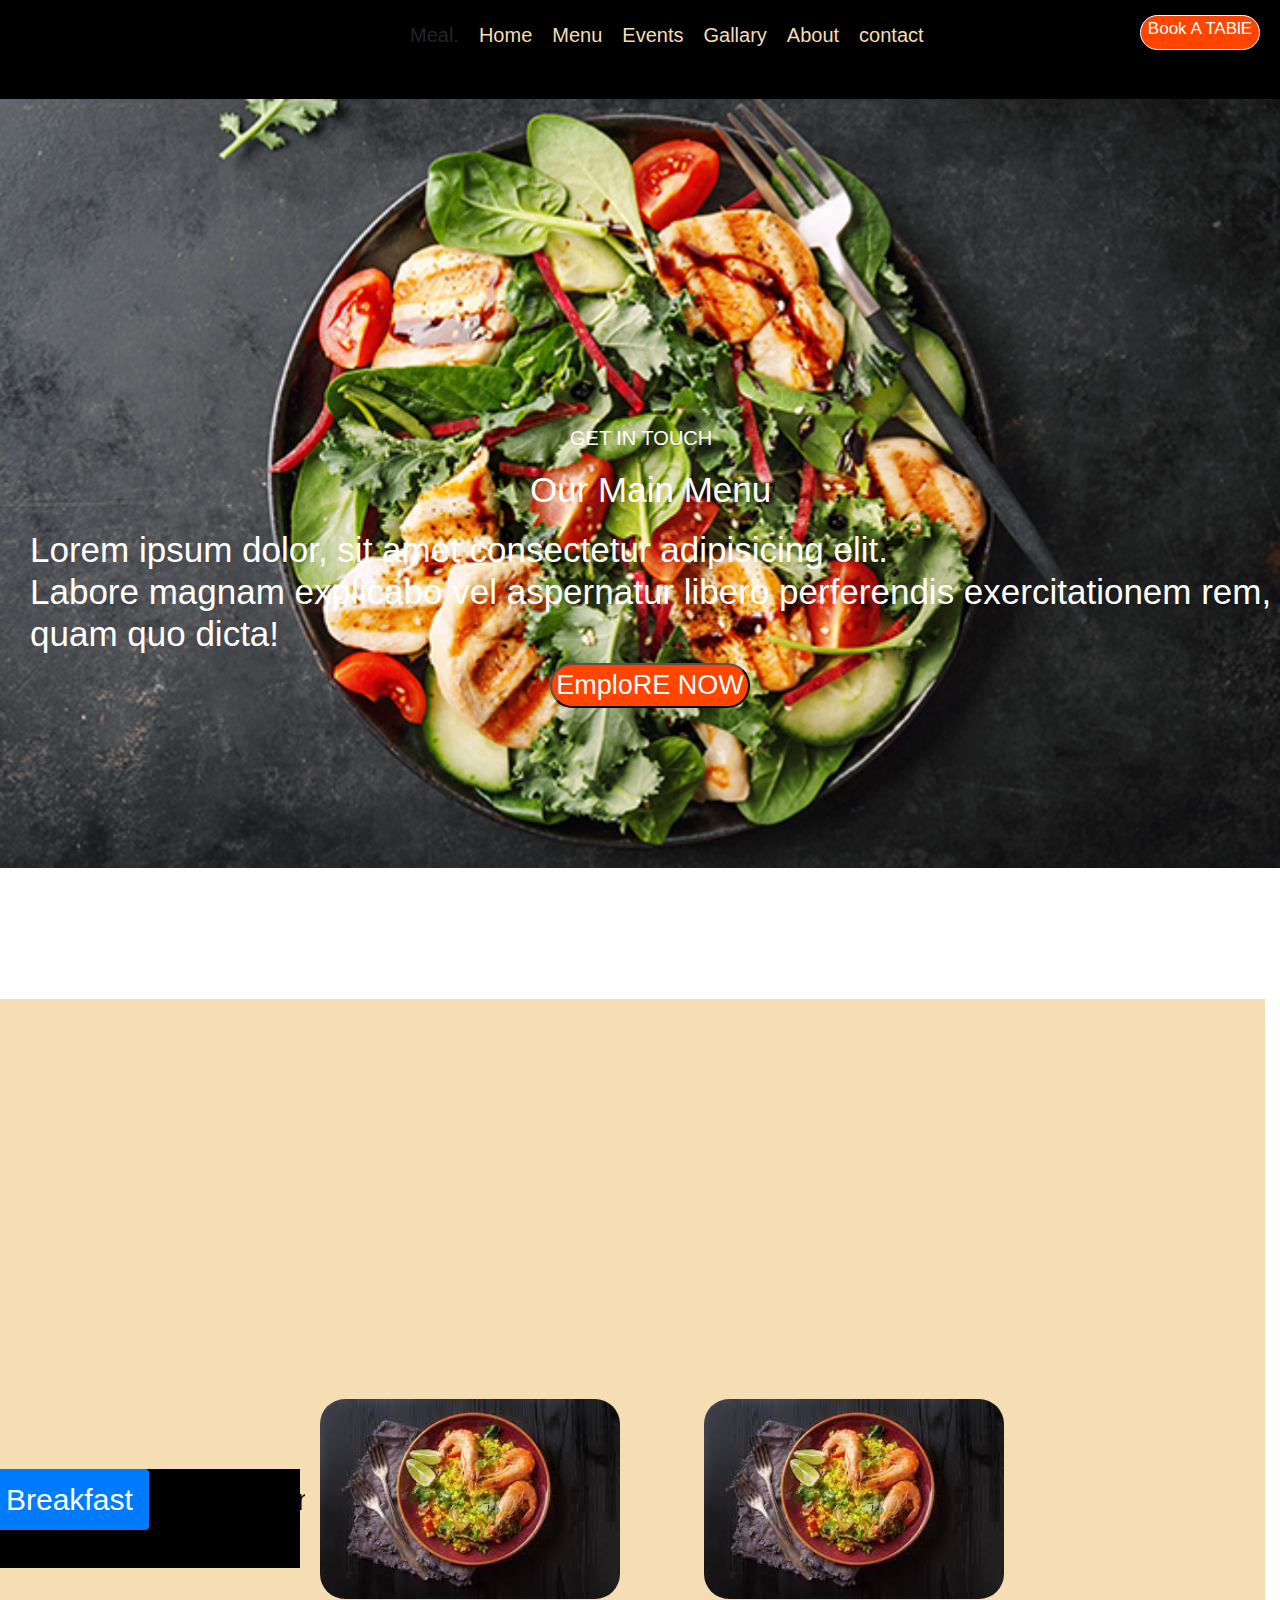
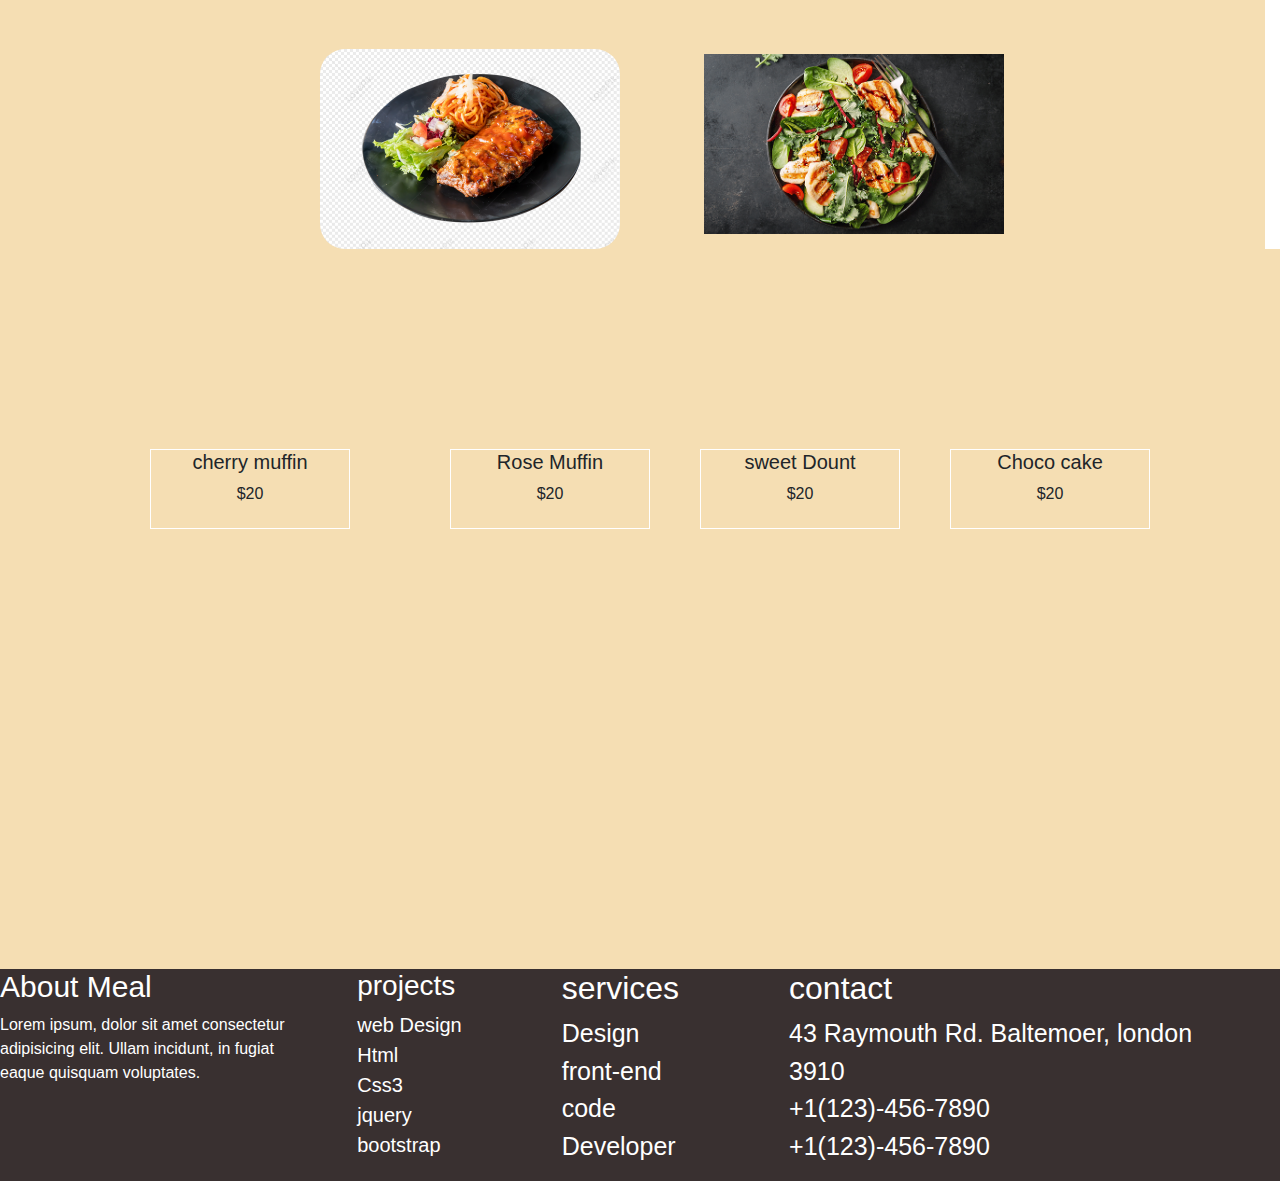
<file: menu.html>
<!DOCTYPE html>
<html>

<head>
    <title>project2</title>
    <meta charset="utf-8">
    <link rel="stylesheet" href="me.css">
    <link rel="stylesheet" href="./bootstrap-4.6.2-dist (1)/bootstrap-4.6.2-dist/css/bootstrap.min.css">
</head>

<body>
    <div class="content">
        <div class="nav">
            <ul>
                <li><a class="a1" href="#">Book A TABlE</a></li>
                <div class="center">
                    <li> <span>Meal.</span></li>
                    <li> <a href="Home.html">Home</a> </li>
                    <li><a href="Menu.html">Menu</a></li>
                    <li> <a href="Events.html">Events</a></li>
                    <li> <a href="Gallary.html">Gallary</a></li>
                    <li><a href="About.html"> About</a></li>
                    <li> <a href="contact.html"> contact</a></li>
                </div>
            </ul>
        </div>
        <div class="id">
            <div class="id1">
                <img src="./img/SAL02022022.jpg"> mkswlnda;njk
                <p>GET IN TOUCH</p>
                <h1>Our Main Menu</h1>
                <h3>Lorem ipsum dolor, sit amet consectetur adipisicing elit.<br> Labore magnam explicabo vel aspernatur libero perferendis exercitationem rem,<br> quam quo dicta!</h3>
                <button>EmploRE NOW</button>

            </div>
        </div>
        <!----------------------------------------------------------->

        <div class="row">
            <div class="col-3">
                <div class="nav flex-column nav-pills" id="v-pills-tab" role="tablist" aria-orientation="vertical">
                    <button class="nav-link active" id="v-pills-home-tab" data-toggle="pill" data-target="#v-pills-home" type="button" role="tab" aria-controls="v-pills-home" aria-selected="true">Breakfast</button>
                    <button class="nav-link" id="v-pills-profile-tab" data-toggle="pill" data-target="#v-pills-profile" type="button" role="tab" aria-controls="v-pills-profile" aria-selected="false">lunch</button>
                    <button class="nav-link" id="v-pills-messages-tab" data-toggle="pill" data-target="#v-pills-messages" type="button" role="tab" aria-controls="v-pills-messages" aria-selected="false">Dinner</button>
                    <button class="nav-link" id="v-pills-settings-tab" data-toggle="pill" data-target="#v-pills-settings" type="button" role="tab" aria-controls="v-pills-settings" aria-selected="false">Drinks</button>

                </div>
            </div>
            <div class="col-9">
                <div class="tab-content" id="v-pills-tabContent">
                    <div class="tab-pane fade show active" id="v-pills-home" role="tabpanel" aria-labelledby="v-pills-home-tab">
                        <div class="im1"><img class="o1" src="./img/images.jpg">
                            <img class="o2" src="./img/images.jpg">
                            <img class="o3" src="./img/mo.png">
                            <img class="o4" src="./img/SAL02022022.jpg">
                        </div>
                    </div>
                    <div class="tab-pane fade" id="v-pills-profile" role="tabpanel" aria-labelledby="v-pills-profile-tab">
                        <div class="im2"> <img class="o5" src="./img/mo.png">
                            <img class="o6" src="./img/ximg_1_b.jpg.pagespeed.ic.xI_LCEKnrv.jpg">
                            <img class="o7" src="./img/mo.png">
                            <img class="o8" src="./img/tbl_articles_article_24294_73352247758-0046-4ee0-bda9-eab11f5993d0.png">
                        </div>
                    </div>
                    <div class="tab-pane fade" id="v-pills-messages" role="tabpanel" aria-labelledby="v-pills-messages-tab">
                        <div class="im3">
                            <img class="o9" src="./img/SAL02022022.jpg">
                            <img class="o10" src="./img/mo.png">
                            <img class="o11" src="./img/ximg_1_b.jpg.pagespeed.ic.xI_LCEKnrv.jpg">
                            <img class="o12" src="./img/tbl_articles_article_24294_73352247758-0046-4ee0-bda9-eab11f5993d0.png">
                        </div>
                    </div>
                    <div class="tab-pane fade" id="v-pills-settings" role="tabpanel" aria-labelledby="v-pills-settings-tab">
                        <div class="im4">
                            <img class="o13" src="./img/ximg_1_b.jpg.pagespeed.ic.xI_LCEKnrv.jpg" alt="">
                            <img class="o14" src="./img/mo.png">
                            <img class="o15" src="./img/ximg_1_b.jpg.pagespeed.ic.xI_LCEKnrv.jpg">
                            <img class="o16" src="./img/tbl_articles_article_24294_73352247758-0046-4ee0-bda9-eab11f5993d0.png">

                        </div>
                    </div>
                </div>
            </div>

        </div>
        <!-------------------------------------------------------
<div class="id2">
    <div class="last">
        <ul>
            <li><a href="#">Breakfast</a></li>
            <li><a href="#">lunch</a></li>
            <li><a href="#">Dinner</a></li>
            <li> <a href="#">Drinks</a></li>
        </ul>
    </div>
    <div class="frist">
        <img class="im" src="./img/m1.webp">
        <img class="im2" src="./img/mo.png">
        <img class="im3" src="./img/images.jpg">
        <img class="im4" src="./img/SAL02022022.jpg">
    </div>
</div>


</div>
</div>

<div class="end5">
    <div class="t1">
        <h3>cherry muffin</h3>
        <p>$20</p>
    </div>
    <div class="t2">
        <h3>Rose Muffin</h3>
        <p>$20</p>
    </div>
    <div class="t3">
        <h3>sweet Dount</h3>
        <p>$20</p>
    </div>
    <div class="t4">
        <h3>Choco cake</h3>
        <p>$20</p>

    </div>
</div>-------------->
        <div class="end1">

            <div class="t1">
                <h5>cherry muffin</h5>
                <p>$20</p>
            </div>
            <div class="t2">
                <h5>Rose Muffin</h5>
                <p>$20</p>
            </div>
            <div class="t3">
                <h5>sweet Dount</h5>
                <p>$20</p>
            </div>
            <div class="t4">
                <h5>Choco cake</h5>
                <p>$20</p>

            </div>
        </div>
        <div class="fe">
            <div class="fe1">
                <h3> About Meal</h3>
                <P>Lorem ipsum, dolor sit amet consectetur adipisicing elit. Ullam incidunt, in fugiat eaque quisquam voluptates.</P>
            </div>
            <div class="fe2">
                <h3>projects</h3>
                <ul>
                    <li>web Design</li>
                    <li>Html</li>
                    <li> Css3</li>
                    <li>jquery</li>
                    <li>bootstrap</li>
                </ul>
            </div>
            <div class="fe3">
                <h2>services</h2>
                <ul>
                    <li>Design</li>
                    <li> front-end</li>
                    <li> code</li>
                    <li> Developer</li>
                </ul>
            </div>
            <div class="fe4">
                <h2>contact</h2>
                <ul>
                    <li>43 Raymouth Rd. Baltemoer, london<br>3910</li>
                    <li>+1(123)-456-7890</li>
                    <li>+1(123)-456-7890</li>
                </ul>

            </div>
        </div>


        <script src="https://cdn.jsdelivr.net/npm/jquery@3.5.1/dist/jquery.slim.min.js" integrity="sha384-DfXdz2htPH0lsSSs5nCTpuj/zy4C+OGpamoFVy38MVBnE+IbbVYUew+OrCXaRkfj" crossorigin="anonymous"></script>
        <script src="https://cdn.jsdelivr.net/npm/popper.js@1.16.1/dist/umd/popper.min.js" integrity="sha384-9/reFTGAW83EW2RDu2S0VKaIzap3H66lZH81PoYlFhbGU+6BZp6G7niu735Sk7lN" crossorigin="anonymous"></script>
        <script src="https://cdn.jsdelivr.net/npm/bootstrap@4.6.2/dist/js/bootstrap.min.js" integrity="sha384-+sLIOodYLS7CIrQpBjl+C7nPvqq+FbNUBDunl/OZv93DB7Ln/533i8e/mZXLi/P+" crossorigin="anonymous"></script>

</body>

</html>
</file>
<file: ho.css>
* {
    margin: 0%;
    padding: 0%;
}


/*.content {
background-color: black;
height: 9%;
width: 100%;
}
*/

.content .nav {
    width: 100%;
    height: 11vh;
    background-color: black;
}

.nav ul {
    list-style: none;
}

.content .nav .center li {
    margin-left: 60px;
    margin: 10px;
    text-decoration: none;
    font-size: 20px;
    cursor: pointer;
    float: left;
    text-decoration: none;
    padding-top: 10px;
}

.content .nav .center li a {
    color: wheat;
    text-decoration: none;
}

.content .nav .center {
    margin-left: 400px;
}

.content .nav ul li .a1 {
    border: 1px solid;
    text-decoration: none;
    position: absolute;
    right: 20px;
    border-radius: 20px;
    color: white;
    background-color: orangered;
    width: 120px;
    height: 35px;
    margin-top: 15px;
    font-size: 17px;
    text-align: center;
}

.id {
    width: 100%;
    height: 100vh;
}

.id .id1 {
    width: 100%;
    height: 100vh;
    color: blue;
    overflow: hidden;
}

.id .id1 img {
    width: 100%;
    font-size: 100% 100%;
    position: absolute;
}

.id .id1 P {
    top: 300px;
    left: 570px;
    color: white;
    position: relative;
    font-size: 20px;
}

.id .id1 h1 {
    top: 300px;
    left: 530px;
    color: white;
    position: relative;
    font-size: 35px;
}

.id .id1 h3 {
    top: 310px;
    left: 30px;
    color: white;
    position: relative;
    font-size: 35px;
}

.id .id1 button {
    top: 310px;
    left: 550px;
    background-color: orangered;
    color: white;
    position: relative;
    width: 200px;
    font-size: 27px;
    border-radius: 25px;
}


/*media for tablet
@media(){

}
-----------------------------------------------------------

/*media for mobile

@media (){



}

-------------------------------------------------------*/


/*
.id2 {
    width: 100%;
    height: 80%;
    background-color: wheat;
    display: flex;
    position: absolute;
}

.id2 .last {
    width: 25%;
    height: 90%;
    background-color: wheat;
    position: relative;
    margin-top: 150px;
    /*top: 150px;
    left: 50px;
    
}

.id2 .last ul {
    list-style: none;
}

.id2 .last ul li {
    margin-bottom: 40px;
    border-radius: 25px;
}

id2 .frist img {
    background-color: brown;
    width: 100%;
    height: 50vh;
}

.id2 .last ul li a {
    font-size: 30px;
    color: black;
    text-decoration: none;
    border-radius: 30px;
    margin-left: 50px;
    border: 2px solid transparent;
    background-color: transparent;
    transition-duration: 0.5s;
}

.id2 .last ul li :hover {
    color: blue;
    transform: scale(0.5);
}

.id2 .frist {
    position: relative;
    width: 80%;
    height: 70%;
    background-color: wheat;
}

.id2 .frist .im {
    width: 350px;
    margin-top: 100px;
    margin-left: 50px;
    border-radius: 20px;
}

.id2 .frist .im2 {
    width: 350px;
    margin-top: 100px;
    margin-left: 50px;
    border-radius: 20px;
    height: 190px;
}

.id2 .frist .im3 {
    width: 350px;
    margin-top: 100px;
    margin-left: 50px;
    border-radius: 20px;
}

.id2 .frist .im4 {
    width: 350px;
    margin-top: 100px;
    margin-left: 50px;
    border-radius: 20px;
}
*/


/* ----------------for tablet
@media(){

}
------------------------for mobile
@media(){

}
-----------------------------*/

.end5 {
    width: 100%;
    height: 100vh;
    background-color: wheat;
    display: flex;
}


/*.end5 .t1 {
    width: 24%;
    height: 50%;
    margin-top: 500px;
}

.end5 .t2 {
    width: 24%;
    height: 50%;
    float: left;
}

.end5 .t3 {
    width: 24%;
    height: 50%;
}

.end5 .t4 {
    width: 24%;
    height: 50%;
}*/

.end1 {
    width: 100%;
    height: 80vh;
    background-color: wheat;
    display: flex;
    position: relative;
}

.end1 .t1 {
    position: absolute;
    left: 150px;
    top: 200px;
    border: 1px solid white;
    height: 80px;
    width: 200px;
    cursor: pointer;
    text-align: center;
}

.end1 .t2 {
    position: absolute;
    left: 450px;
    top: 200px;
    border: 1px solid white;
    height: 80px;
    width: 200px;
    cursor: pointer;
    text-align: center;
}

.end1 .t3 {
    position: absolute;
    left: 700px;
    top: 200px;
    border: 1px solid white;
    height: 80px;
    width: 200px;
    cursor: pointer;
    text-align: center;
}

.end1 .t4 {
    position: absolute;
    left: 950px;
    top: 200px;
    border: 1px solid white;
    height: 80px;
    width: 200px;
    cursor: pointer;
    text-align: center;
}

.ol {
    width: 100%;
    height: 100vh;
    background-color: aqua;
    display: flex;
}

.ol .ol1 {
    width: 50%;
    height: 100%;
    background-color: wheat;
}

.ol .ol2 {
    width: 50%;
    height: 100%;
    background-color: wheat;
}

.ol .ol2 h1 span {
    color: orangered;
}

.ol .ol2 .png {
    display: flex;
    margin-top: 50px;
}

.ol .ol2 .v1 {
    width: 200px;
    border-radius: 25px;
}

.ol .ol2 .v2 {
    width: 300px;
    margin-left: 60px;
    border-radius: 25px;
}

.ol .ol2 .v3 {
    width: 200px;
    height: 150px;
    margin-top: 50px;
    border-radius: 25px;
}

.ol .ol2 .v4 {
    width: 200px;
    height: 150px;
    margin-top: 50px;
    margin-left: 70px;
    border-radius: 25px;
}

.fe {
    width: 100%;
    height: 70%;
    background-color: rgb(57, 48, 48);
    display: flex;
}

.fe .fe1 {
    width: 24%;
}

.fe .fe1 h3 {
    font-size: 30px;
    color: white;
}

.fe .fe1 p {
    color: white;
}

.fe .fe2 {
    margin-left: 50px;
    font-size: 20px;
    color: white;
}

.fe .fe2 ul {
    list-style: none;
}

.fe .fe3 {
    margin-left: 100px;
    font-size: 25px;
    color: white;
}

.fe .fe3 ul {
    list-style: none;
}

.fe .fe4 {
    margin-top: 0px;
    margin-left: 110px;
    color: white;
    font-size: 25px;
}

.fe .fe4 ul {
    list-style: none;
}

.row {
    width: 100%;
    height: 100%;
    background-color: wheat;
}

.row .col-3 {
    background-color: wheat;
    width: 100%;
    height: 100%;
    padding: 20px 5px;
    margin-top: 450px;
    font-size: 30px;
}

.col-9 {
    margin-top: 150px;
    background-color: wheat;
    display: flex;
}

.col-9 .tab-content .im1 {
    margin-top: 250px;
}

.col-9 .tab-content .im1 .o1 {
    width: 300px;
    border-radius: 25px;
}

.col-9 .tab-content .im1 .o2 {
    margin-left: 80px;
    width: 300px;
    border-radius: 25px;
}

.col-9 .tab-content .im1 .o3 {
    width: 300px;
    margin-top: 50px;
    border-radius: 25px;
}

.col-9 .tab-content .im1 .o4 {
    width: 300px;
    margin-left: 80px;
    margin-top: 40px;
}

.col-9 .tab-content .im2 {
    margin-top: 250px;
}

.col-9 .tab-content .im2 .o5 {
    width: 300px;
    border-radius: 25px;
}

.col-9 .tab-content .im2 .o6 {
    width: 350px;
    margin-left: 80px;
    border-radius: 25px;
}

.col-9 .tab-content .im2 .o7 {
    width: 300px;
    border-radius: 25px;
    margin-top: 20px;
}

.col-9 .tab-content .im2 .o8 {
    width: 400px;
    margin-left: 50px;
    border-radius: 25px;
}

.col-9 .tab-content .im3 {
    margin-top: 250px;
}

.col-9 .tab-content .im3 .o9 {
    width: 300px;
    border-radius: 25px;
}

.col-9 .tab-content .im3 .o10 {
    width: 300px;
    margin-left: 90px;
    border-radius: 25px;
}

.col-9 .tab-content .im3 .o11 {
    width: 300px;
    border-radius: 25px;
}

.col-9 .tab-content .im3 .o12 {
    width: 400px;
    margin-left: 80px;
    border-radius: 25px;
    margin-top: 20px;
}

.col-9 .tab-content .im4 {
    margin-top: 250px;
    border-radius: 25px;
}

.col-9 .tab-content .im4 {
    margin-top: 250px;
    border-radius: 25px;
}

.col-9 .tab-content .im4 .o13 {
    width: 300px;
    border-radius: 25px;
}

.col-9 .tab-content .im4 .o14 {
    width: 300px;
    margin-left: 90px;
    border-radius: 25px;
}

.col-9 .tab-content .im4 .o15 {
    width: 300px;
    border-radius: 25px;
}

.col-9 .tab-content .im4 .o16 {
    width: 400px;
    margin-left: 50px;
    margin-top: 20px;
    border-radius: 25px;
}
</file>
<file: ab.css>
* {
    margin: 0%;
    padding: 0%;
}


/*.content {
background-color: black;
height: 9%;
width: 100%;
}
*/

.content .nav {
    width: 100%;
    height: 11vh;
    background-color: black;
}

.nav ul {
    list-style: none;
}

.content .nav .center li {
    margin-left: 60px;
    margin: 10px;
    text-decoration: none;
    font-size: 20px;
    cursor: pointer;
    float: left;
    text-decoration: none;
    padding-top: 10px;
}

.content .nav .center li a {
    color: wheat;
    text-decoration: none;
}

.content .nav .center {
    margin-left: 400px;
}

.content .nav ul li .a1 {
    border: 1px solid;
    text-decoration: none;
    position: absolute;
    right: 20px;
    border-radius: 20px;
    color: white;
    background-color: orangered;
    width: 120px;
    height: 35px;
    margin-top: 15px;
    font-size: 17px;
    text-align: center;
}

.id {
    width: 100%;
    height: 100vh;
}

.id .id1 {
    width: 100%;
    height: 100vh;
    color: blue;
    overflow: hidden;
}

.id .id1 img {
    width: 100%;
    font-size: 100% 100%;
    position: absolute;
}

.id .id1 P {
    top: 300px;
    left: 570px;
    color: white;
    position: relative;
    font-size: 20px;
}

.id .id1 h1 {
    top: 300px;
    left: 530px;
    color: white;
    position: relative;
    font-size: 35px;
}

.id .id1 h3 {
    top: 310px;
    left: 30px;
    color: white;
    position: relative;
    font-size: 35px;
}
</file>
<file: co.css>
* {
    margin: 0%;
    padding: 0%;
}


/*.content {
background-color: black;
height: 9%;
width: 100%;
}
*/

.content .nav {
    width: 100%;
    height: 11vh;
    background-color: black;
}

.nav ul {
    list-style: none;
}

.content .nav .center li {
    margin-left: 60px;
    margin: 10px;
    text-decoration: none;
    font-size: 20px;
    cursor: pointer;
    float: left;
    text-decoration: none;
    padding-top: 10px;
}

.content .nav .center li a {
    color: wheat;
    text-decoration: none;
}

.content .nav .center {
    margin-left: 400px;
}

.content .nav ul li .a1 {
    border: 1px solid;
    text-decoration: none;
    position: absolute;
    right: 20px;
    border-radius: 20px;
    color: white;
    background-color: orangered;
    width: 120px;
    height: 35px;
    margin-top: 15px;
    font-size: 17px;
    text-align: center;
}

.id {
    width: 100%;
    height: 100vh;
}

.id .id1 {
    width: 100%;
    height: 100vh;
    color: blue;
    overflow: hidden;
}

.id .id1 img {
    width: 100%;
    font-size: 100% 100%;
    position: absolute;
}

.id .id1 P {
    top: 300px;
    left: 570px;
    color: white;
    position: relative;
    font-size: 20px;
}

.id .id1 h1 {
    top: 300px;
    left: 530px;
    color: white;
    position: relative;
    font-size: 35px;
}

.id .id1 h3 {
    top: 310px;
    left: 30px;
    color: white;
    position: relative;
    font-size: 35px;
}
</file>
<file: ev.css>
* {
    margin: 0%;
    padding: 0%;
}


/*.content {
background-color: black;
height: 9%;
width: 100%;
}
*/

.content .nav {
    width: 100%;
    height: 11vh;
    background-color: black;
}

.nav ul {
    list-style: none;
}

.content .nav .center li {
    margin-left: 60px;
    margin: 10px;
    text-decoration: none;
    font-size: 20px;
    cursor: pointer;
    float: left;
    text-decoration: none;
    padding-top: 10px;
}

.content .nav .center li a {
    color: wheat;
    text-decoration: none;
}

.content .nav .center {
    margin-left: 400px;
}

.content .nav ul li .a1 {
    border: 1px solid;
    text-decoration: none;
    position: absolute;
    right: 20px;
    border-radius: 20px;
    color: white;
    background-color: orangered;
    width: 120px;
    height: 35px;
    margin-top: 15px;
    font-size: 17px;
    text-align: center;
}

.id {
    width: 100%;
    height: 30vh;
}

.id .id1 {
    width: 100%;
    height: 100vh;
    color: blue;
    overflow: hidden;
}

.test3 {
    width: 100%;
    height: 100vh auto;
    background-color: wheat;
    display: flex;
}

.test3 .test5 {
    width: 100%;
    height: 100vh auto;
}

.test3 .test5 h1 {
    margin-left: 50px;
    margin-top: 50px;
    color: orangered;
}

.test3 .test5 h2 {
    margin-left: 50px;
    color: black;
}

.test3 .test5 p {
    margin-left: 50px;
    margin-top: 50px;
    color: black;
}

.test3 .test5 .sr {
    width: 600px;
    margin-top: 50px;
    background-color: wheat;
}

.test4 {
    width: 50%;
    height: 100%;
    background-color: wheat;
}

.test3 .test4 .mg {
    width: 650px;
}

.test3 .test4 .h {
    color: orangered;
    margin-top: 20px;
    margin-left: 20px;
}

.test3 .test4 .hh {
    margin-top: 20px;
    margin-left: 20px;
}

.test3 .test4 .po {
    margin-top: 40px;
    margin-left: 20px;
}

.test3 .test4 .poo {
    margin-top: 40px;
    margin-left: 20px;
}

.test3 .test4 .pooo {
    margin-top: 50px;
    margin-left: 20px;
}

.test3 .test4 .poooo {
    margin-left: 20px;
    margin-top: 50px;
}

.id .id1 img {
    width: 100%;
    font-size: 100% 100%;
    position: absolute;
}

.id .id1 P {
    top: 300px;
    left: 570px;
    color: white;
    position: relative;
    font-size: 20px;
}

.id .id1 h1 {
    top: 300px;
    left: 530px;
    color: white;
    position: relative;
    font-size: 35px;
}

.id .id1 h3 {
    top: 310px;
    left: 30px;
    color: white;
    position: relative;
    font-size: 35px;
}

.test {
    width: 100%;
    height: 100vh;
    display: flex;
    flex-wrap: wrap;
    background-color: wheat;
}

.test.test1 {
    width: 50%;
    height: 100vh;
    font-size: 300px;
    background-color: black;
    margin-top: 1000px;
}

.test.test1 p {
    font-size: 100px;
}

.test .test2 {
    width: 50%;
    height: 100vh;
    background-color: wheat;
}


/*----------------------------------------------*/

.fe {
    width: 100%;
    height: 70%;
    background-color: rgb(57, 48, 48);
    display: flex;
    margin-top: 50px;
}

.fe .fe1 {
    width: 24%;
}

.fe .fe1 h3 {
    font-size: 30px;
    color: wheat;
}

.fe .fe1 p {
    color: wheat;
}

.fe .fe2 {
    margin-left: 50px;
    font-size: 20px;
    color: white;
}

.fe .fe2 ul {
    list-style: none;
}

.fe .fe3 {
    margin-left: 100px;
    font-size: 25px;
    color: white;
}

.fe .fe3 ul {
    list-style: none;
}

.fe .fe4 {
    margin-top: 0px;
    margin-left: 110px;
    color: white;
    font-size: 25px;
}

.fe .fe4 ul {
    list-style: none;
}
</file>
<file: g2.css>
* {
    margin: 0%;
    padding: 0%;
}


/*.content {
background-color: black;
height: 9%;
width: 100%;
}
*/

.content .nav {
    width: 100%;
    height: 11vh;
    background-color: black;
}

.nav ul {
    list-style: none;
}

.content .nav .center li {
    margin-left: 60px;
    margin: 10px;
    text-decoration: none;
    font-size: 20px;
    cursor: pointer;
    float: left;
    text-decoration: none;
    padding-top: 10px;
}

.content .nav .center li a {
    color: wheat;
    text-decoration: none;
}

.content .nav .center {
    margin-left: 400px;
}

.content .nav ul li .a1 {
    border: 1px solid;
    text-decoration: none;
    position: absolute;
    right: 20px;
    border-radius: 20px;
    color: white;
    background-color: orangered;
    width: 120px;
    height: 35px;
    margin-top: 15px;
    font-size: 17px;
    text-align: center;
}

.id {
    width: 100%;
    height: 100vh;
}

.id .id1 {
    width: 100%;
    height: 100vh;
    color: blue;
    overflow: hidden;
}

.id .id1 img {
    width: 100%;
    font-size: 100% 100%;
    position: absolute;
}

.id .id1 P {
    top: 300px;
    left: 570px;
    color: white;
    position: relative;
    font-size: 20px;
}

.id .id1 h1 {
    top: 300px;
    left: 530px;
    color: white;
    position: relative;
    font-size: 35px;
}

.id .id1 h3 {
    top: 310px;
    left: 30px;
    color: white;
    position: relative;
    font-size: 35px;
}


/* ------------------for media tablet*/

@media(max-width: 768px) {
    .id .id1 p {
        left: 416px;
    }
    .id .id1 h1 {
        left: 393px;
    }
}

.end1 {
    width: 100%;
    height: 80vh;
    background-color: wheat;
    display: flex;
    position: relative;
}

.end1 .t1 {
    position: absolute;
    left: 150px;
    top: 200px;
    border: 1px solid white;
    height: 50px;
    width: 150px;
    cursor: pointer;
    text-align: center;
}

.end1 .t2 {
    position: absolute;
    left: 450px;
    top: 200px;
    border: 1px solid white;
    height: 50px;
    width: 150px;
    cursor: pointer;
    text-align: center;
}

.end1 .t3 {
    position: absolute;
    left: 700px;
    top: 200px;
    border: 1px solid white;
    height: 50px;
    width: 150px;
    cursor: pointer;
    text-align: center;
}

.end1 .t4 {
    position: absolute;
    left: 950px;
    top: 200px;
    border: 1px solid white;
    height: 50px;
    width: 150px;
    cursor: pointer;
    text-align: center;
}

.op {
    width: 100%;
    height: 100%;
    background-color: wheat;
    display: flex;
    flex-wrap: wrap;
}

.op .imgg {
    width: 100%;
    height: 100%;
    display: flex;
    flex-wrap: wrap;
}

.op .mg {
    width: 350px;
    margin-top: 200px;
}

.op .mg1 {
    width: 300px;
    margin-top: 80px;
    margin-left: 60px;
    margin-top: 200px;
}

.op .mg2 {
    width: 500px;
    margin-top: 200px;
    margin-left: 70px;
}

.op .imgg .mg3 {
    width: 300px;
    margin-top: 20px;
}

.op .imgg .mg4 {
    width: 300px;
    margin-top: 20px;
    margin-left: 110px;
}

.op .imgg .mg5 {
    width: 450px;
    margin-top: 20px;
    margin-left: 70px;
}

.op .imgg .mg6 {
    width: 300px;
    margin-top: 20px;
}

.op .imgg .mg7 {
    width: 300px;
    margin-left: 110px;
    margin-top: 20px;
}

.op .imgg .mg8 {
    width: 300px;
    margin-left: 200px;
    margin-top: 20px;
}

.fe {
    width: 100%;
    height: 70%;
    background-color: rgb(57, 48, 48);
    display: flex;
    margin-top: 50px;
}

.fe .fe1 {
    width: 24%;
}

.fe .fe1 h3 {
    font-size: 30px;
    color: wheat;
}

.fe .fe1 p {
    color: wheat;
}

.fe .fe2 {
    margin-left: 50px;
    font-size: 20px;
    color: white;
}

.fe .fe2 ul {
    list-style: none;
}

.fe .fe3 {
    margin-left: 100px;
    font-size: 25px;
    color: white;
}

.fe .fe3 ul {
    list-style: none;
}

.fe .fe4 {
    margin-top: 0px;
    margin-left: 110px;
    color: white;
    font-size: 25px;
}

.fe .fe4 ul {
    list-style: none;
}
</file>
<file: me.css>
* {
    margin: 0%;
    padding: 0%;
}


/*.content {
background-color: black;
height: 9%;
width: 100%;
}
*/

.content .nav {
    width: 100%;
    height: 11vh;
    background-color: black;
}

.nav ul {
    list-style: none;
}

.content .nav .center li {
    margin-left: 60px;
    margin: 10px;
    text-decoration: none;
    font-size: 20px;
    cursor: pointer;
    float: left;
    text-decoration: none;
    padding-top: 10px;
}

.content .nav .center li a {
    color: wheat;
    text-decoration: none;
}

.content .nav .center {
    margin-left: 400px;
}

.content .nav ul li .a1 {
    border: 1px solid;
    text-decoration: none;
    position: absolute;
    right: 20px;
    border-radius: 20px;
    color: white;
    background-color: orangered;
    width: 120px;
    height: 35px;
    margin-top: 15px;
    font-size: 17px;
    text-align: center;
}

.id {
    width: 100%;
    height: 100vh;
}

.id .id1 {
    width: 100%;
    height: 100vh;
    color: blue;
    overflow: hidden;
}

.id .id1 img {
    width: 100%;
    font-size: 100% 100%;
    position: absolute;
}

.id .id1 P {
    top: 300px;
    left: 570px;
    color: white;
    position: relative;
    font-size: 20px;
}

.id .id1 h1 {
    top: 300px;
    left: 530px;
    color: white;
    position: relative;
    font-size: 35px;
}

.id .id1 h3 {
    top: 310px;
    left: 30px;
    color: white;
    position: relative;
    font-size: 35px;
}


/*---------------------------------------------------------------*/

.id .id1 button {
    top: 310px;
    left: 550px;
    background-color: orangered;
    color: white;
    position: relative;
    width: 200px;
    font-size: 27px;
    border-radius: 25px;
}


/*media for tablet
@media(){

}
-----------------------------------------------------------

/*media for mobile

@media (){



}

-------------------------------------------------------*/


/*
.id2 {
    width: 100%;
    height: 80%;
    background-color: wheat;
    display: flex;
    position: absolute;
}

.id2 .last {
    width: 25%;
    height: 90%;
    background-color: wheat;
    position: relative;
    margin-top: 150px;
    /*top: 150px;
    left: 50px;
    
}

.id2 .last ul {
    list-style: none;
}

.id2 .last ul li {
    margin-bottom: 40px;
    border-radius: 25px;
}

id2 .frist img {
    background-color: brown;
    width: 100%;
    height: 50vh;
}

.id2 .last ul li a {
    font-size: 30px;
    color: black;
    text-decoration: none;
    border-radius: 30px;
    margin-left: 50px;
    border: 2px solid transparent;
    background-color: transparent;
    transition-duration: 0.5s;
}

.id2 .last ul li :hover {
    color: blue;
    transform: scale(0.5);
}

.id2 .frist {
    position: relative;
    width: 80%;
    height: 70%;
    background-color: wheat;
}

.id2 .frist .im {
    width: 350px;
    margin-top: 100px;
    margin-left: 50px;
    border-radius: 20px;
}

.id2 .frist .im2 {
    width: 350px;
    margin-top: 100px;
    margin-left: 50px;
    border-radius: 20px;
    height: 190px;
}

.id2 .frist .im3 {
    width: 350px;
    margin-top: 100px;
    margin-left: 50px;
    border-radius: 20px;
}

.id2 .frist .im4 {
    width: 350px;
    margin-top: 100px;
    margin-left: 50px;
    border-radius: 20px;
}
*/


/* ----------------for tablet
@media(){

}
------------------------for mobile
@media(){

}
-----------------------------*/

.end5 {
    width: 100%;
    height: 100vh;
    background-color: wheat;
    display: flex;
}


/*.end5 .t1 {
    width: 24%;
    height: 50%;
    margin-top: 500px;
}

.end5 .t2 {
    width: 24%;
    height: 50%;
    float: left;
}

.end5 .t3 {
    width: 24%;
    height: 50%;
}

.end5 .t4 {
    width: 24%;
    height: 50%;
}*/

.end1 {
    width: 100%;
    height: 80vh;
    background-color: wheat;
    display: flex;
    position: relative;
}

.end1 .t1 {
    position: absolute;
    left: 150px;
    top: 200px;
    border: 1px solid white;
    height: 80px;
    width: 200px;
    cursor: pointer;
    text-align: center;
}

.end1 .t2 {
    position: absolute;
    left: 450px;
    top: 200px;
    border: 1px solid white;
    height: 80px;
    width: 200px;
    cursor: pointer;
    text-align: center;
}

.end1 .t3 {
    position: absolute;
    left: 700px;
    top: 200px;
    border: 1px solid white;
    height: 80px;
    width: 200px;
    cursor: pointer;
    text-align: center;
}

.end1 .t4 {
    position: absolute;
    left: 950px;
    top: 200px;
    border: 1px solid white;
    height: 80px;
    width: 200px;
    cursor: pointer;
    text-align: center;
}

.fe {
    width: 100%;
    height: 70%;
    background-color: rgb(57, 48, 48);
    display: flex;
}

.fe .fe1 {
    width: 24%;
}

.fe .fe1 h3 {
    font-size: 30px;
    color: white;
}

.fe .fe1 p {
    color: white;
}

.fe .fe2 {
    margin-left: 50px;
    font-size: 20px;
    color: white;
}

.fe .fe2 ul {
    list-style: none;
}

.fe .fe3 {
    margin-left: 100px;
    font-size: 25px;
    color: white;
}

.fe .fe3 ul {
    list-style: none;
}

.fe .fe4 {
    margin-top: 0px;
    margin-left: 110px;
    color: white;
    font-size: 25px;
}

.fe .fe4 ul {
    list-style: none;
}

.row {
    width: 100%;
    height: 100%;
    background-color: wheat;
}

.row .col-3 {
    background-color: wheat;
    width: 100%;
    height: 100%;
    padding: 20px 5px;
    margin-top: 450px;
    font-size: 30px;
}

.col-9 {
    margin-top: 150px;
    background-color: wheat;
    display: flex;
}

.col-9 .tab-content .im1 {
    margin-top: 250px;
}

.col-9 .tab-content .im1 .o1 {
    width: 300px;
    border-radius: 25px;
}

.col-9 .tab-content .im1 .o2 {
    margin-left: 80px;
    width: 300px;
    border-radius: 25px;
}

.col-9 .tab-content .im1 .o3 {
    width: 300px;
    margin-top: 50px;
    border-radius: 25px;
}

.col-9 .tab-content .im1 .o4 {
    width: 300px;
    margin-left: 80px;
    margin-top: 40px;
}

.col-9 .tab-content .im2 {
    margin-top: 250px;
}

.col-9 .tab-content .im2 .o5 {
    width: 300px;
    border-radius: 25px;
}

.col-9 .tab-content .im2 .o6 {
    width: 350px;
    margin-left: 80px;
    border-radius: 25px;
}

.col-9 .tab-content .im2 .o7 {
    width: 300px;
    border-radius: 25px;
    margin-top: 20px;
}

.col-9 .tab-content .im2 .o8 {
    width: 400px;
    margin-left: 50px;
    border-radius: 25px;
}

.col-9 .tab-content .im3 {
    margin-top: 250px;
}

.col-9 .tab-content .im3 .o9 {
    width: 300px;
    border-radius: 25px;
}

.col-9 .tab-content .im3 .o10 {
    width: 300px;
    margin-left: 90px;
    border-radius: 25px;
}

.col-9 .tab-content .im3 .o11 {
    width: 300px;
    border-radius: 25px;
}

.col-9 .tab-content .im3 .o12 {
    width: 400px;
    margin-left: 80px;
    border-radius: 25px;
    margin-top: 20px;
}

.col-9 .tab-content .im4 {
    margin-top: 250px;
    border-radius: 25px;
}

.col-9 .tab-content .im4 {
    margin-top: 250px;
    border-radius: 25px;
}

.col-9 .tab-content .im4 .o13 {
    width: 300px;
    border-radius: 25px;
}

.col-9 .tab-content .im4 .o14 {
    width: 300px;
    margin-left: 90px;
    border-radius: 25px;
}

.col-9 .tab-content .im4 .o15 {
    width: 300px;
    border-radius: 25px;
}

.col-9 .tab-content .im4 .o16 {
    width: 400px;
    margin-left: 50px;
    margin-top: 20px;
    border-radius: 25px;
}
</file>
